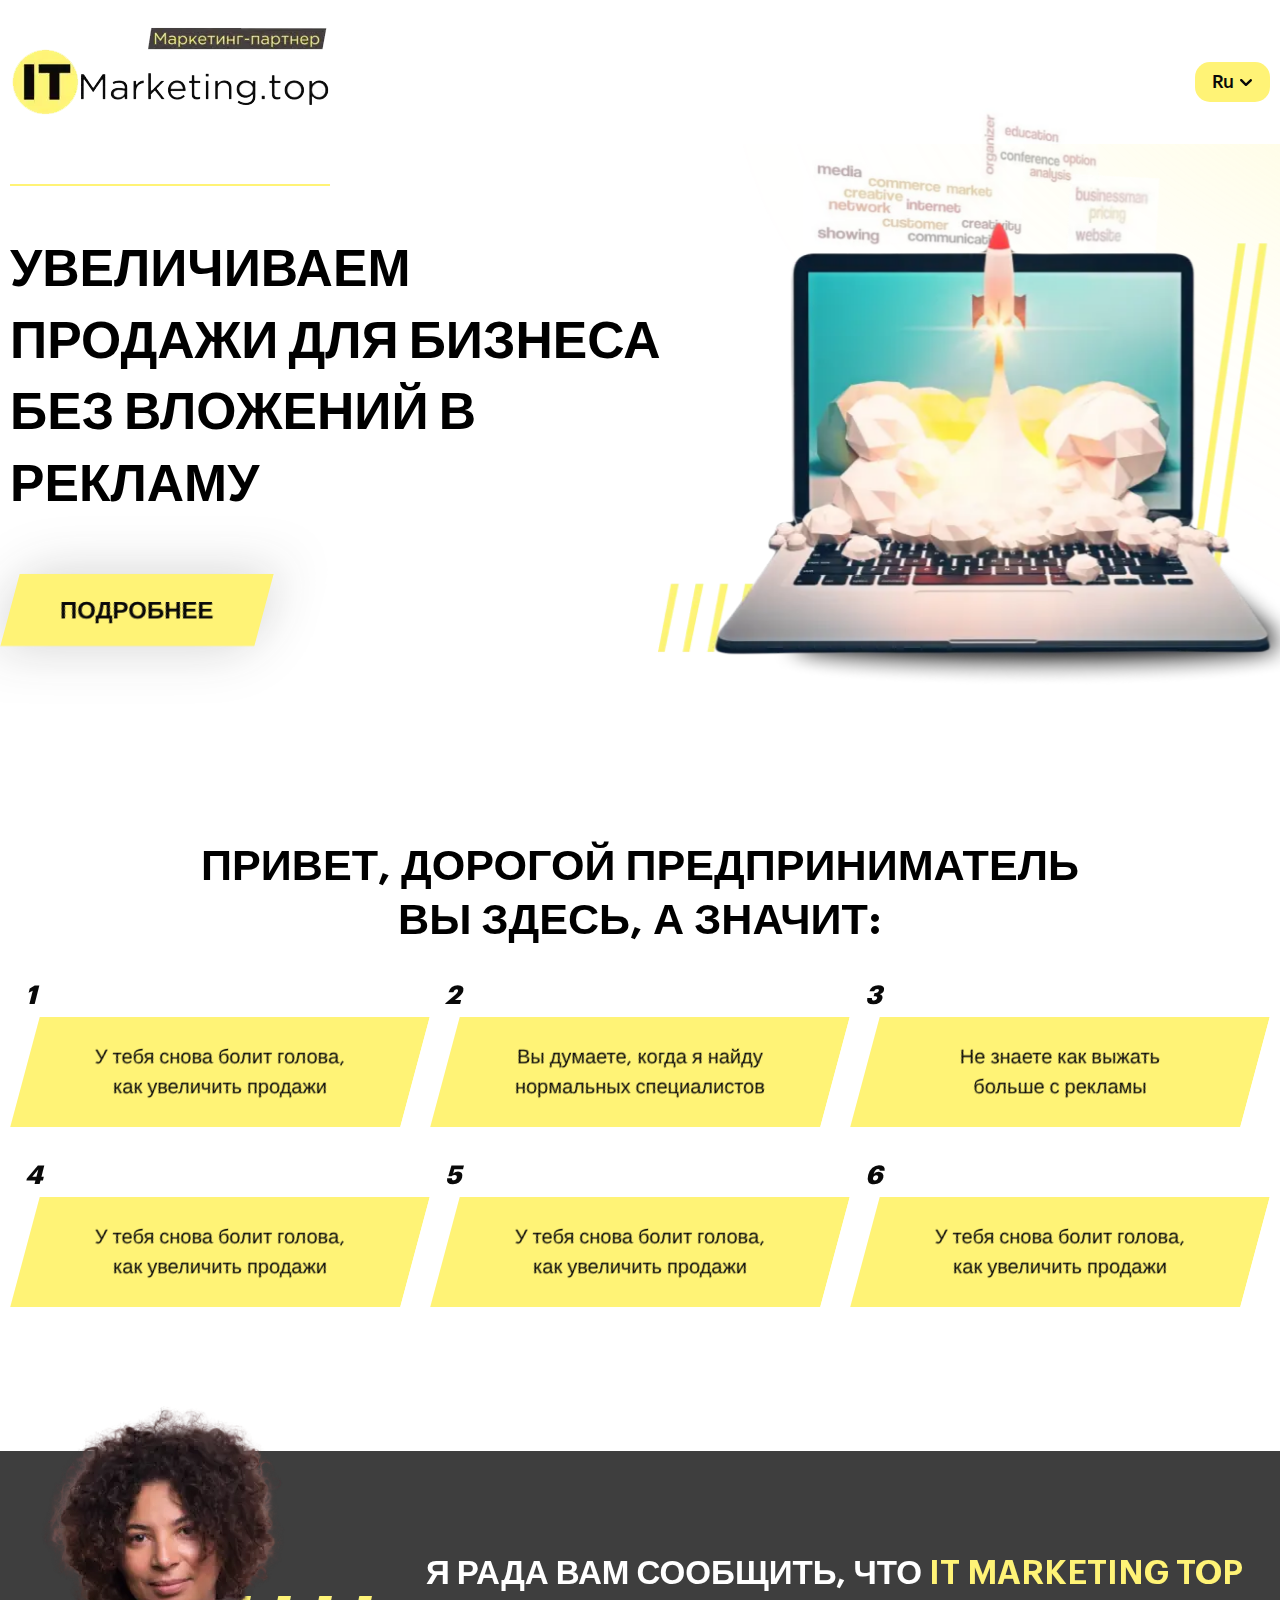
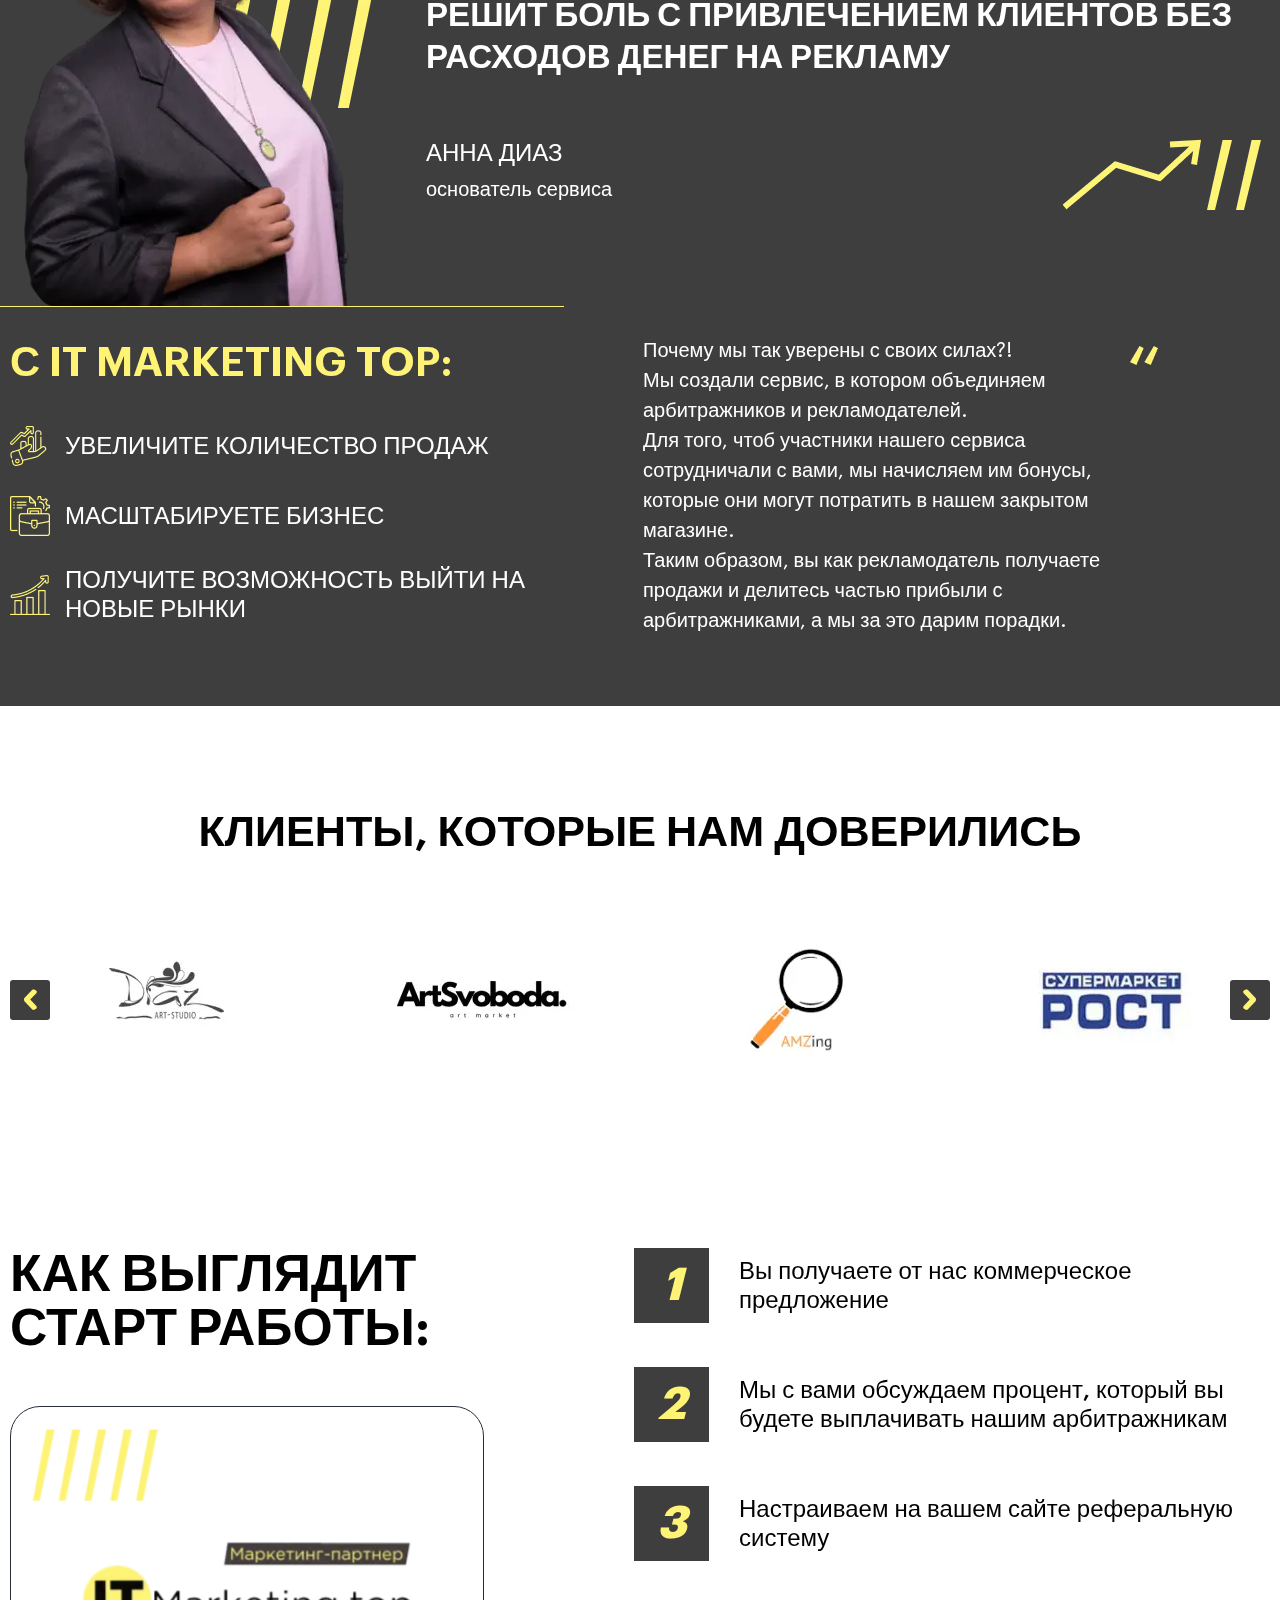
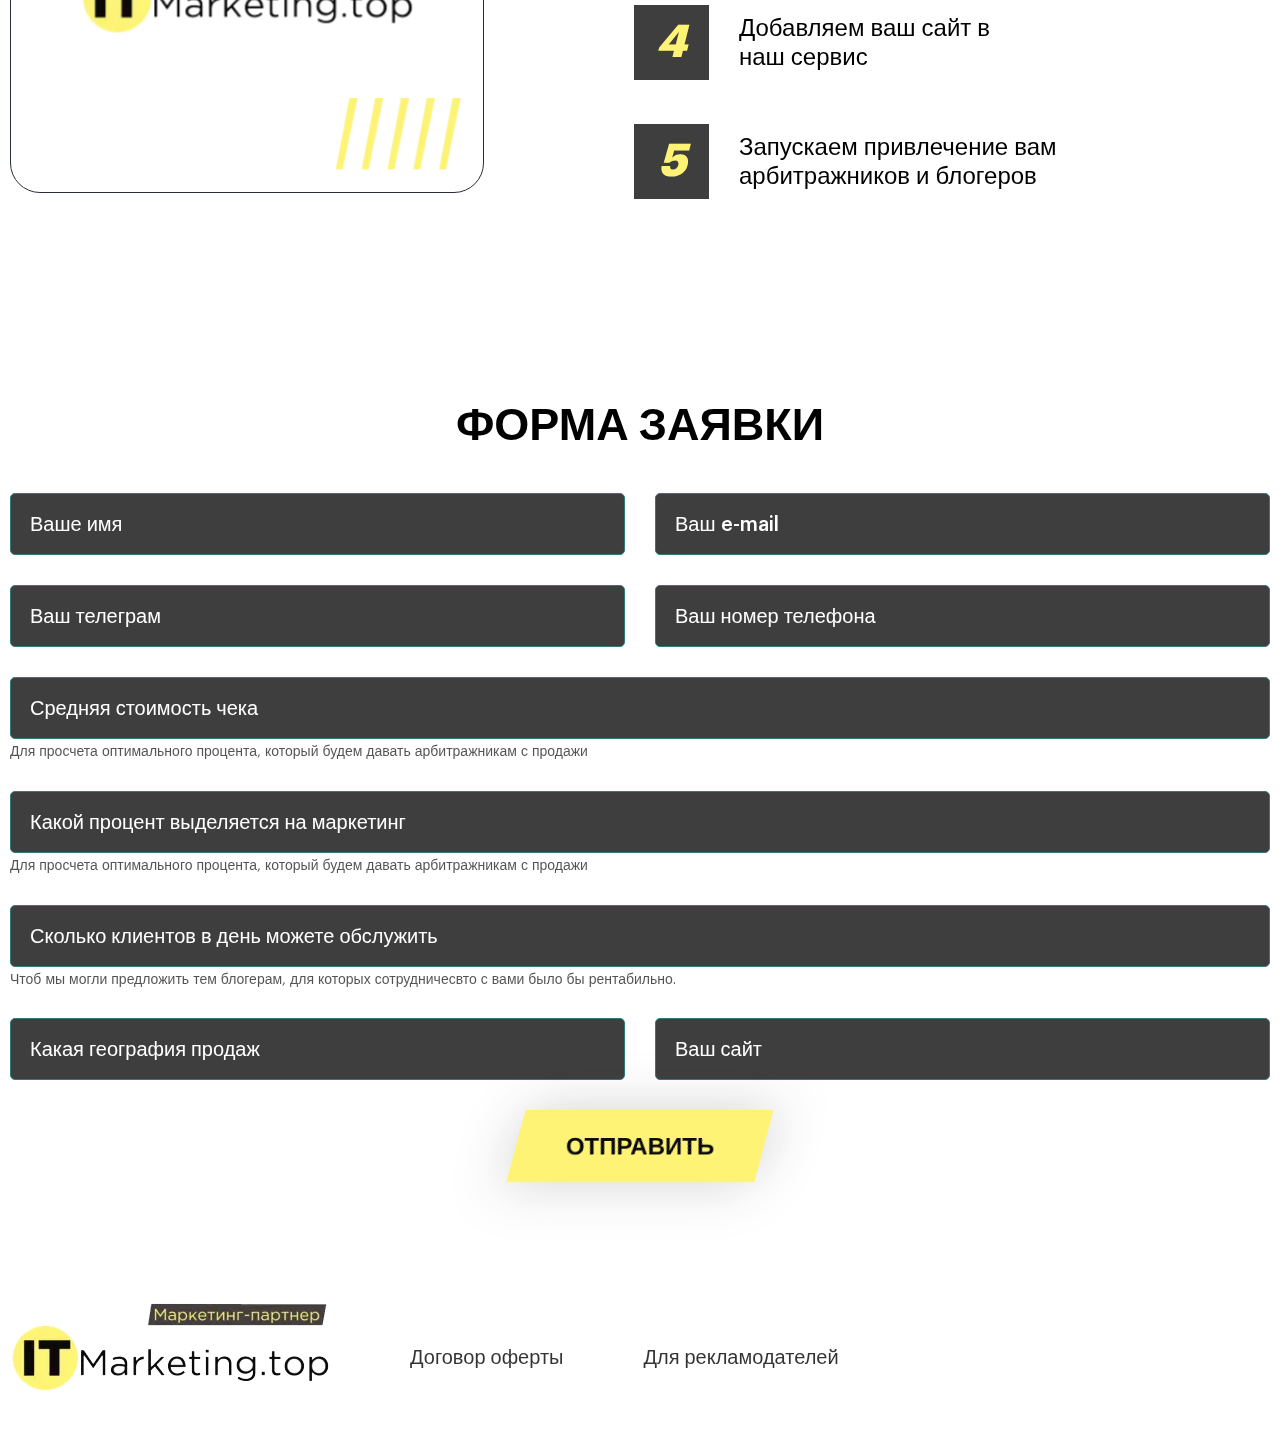
<file: index.html>
<!DOCTYPE html>
<html lang="ru">

<head>
    <meta charset="utf-8"><!--[if IE]><meta http-equiv="X-UA-Compatible" content="IE = edge"><![endif]-->
    <meta name="viewport" content="width=device-width, initial-scale=1.0">
    <meta name="description" content="">
    <link rel="shortcut icon" type="image/x-icon" href="favicon.ico">
    <link rel="preconnect" href="https://fonts.googleapis.com">
    <link rel="preconnect" href="https://fonts.gstatic.com" crossorigin>
    <link href="https://fonts.googleapis.com/css2?family=Roboto+Flex:opsz,wght@8..144,100;8..144,400;8..144,500;8..144,600&amp;display=swap" rel="stylesheet">
    <link rel="stylesheet" href="https://cdn.jsdelivr.net/npm/@fancyapps/ui@5.0/dist/fancybox/fancybox.css">
    <link rel="stylesheet" href="https://cdn.jsdelivr.net/npm/swiper@10/swiper-bundle.min.css">
    <link rel="stylesheet" href="https://unpkg.com/aos@next/dist/aos.css">
    <link rel="stylesheet" type="text/css" href="css/index.css"><!--[if lt IE 9]><script src="https://cdnjs.cloudflare.com/ajax/libs/html5shiv/3.7.3/html5shiv-printshiv.min.js"></script><![endif]-->
    <title>IT Marketing.top</title>
</head>

<body>
    <div class="wrapper">
        <header class="header _lp">
            <div class="bg"></div>
            <div class="header__container">
                <div class="header__content"><a class="header__logo" href="index.html">
                        <picture>
                            <source srcset="images/logo.webp" type="image/webp"><img src="images/logo.png" alt="" loading="lazy">
                        </picture>
                    </a>
                    <div class="header__lang lang" data-spoilers>
                        <div class="lang__content">
                            <div class="lang__link-current" data-spoiler><span>Ru</span><svg width="12" height="7" viewbox="0 0 12 7" fill="none">
                                    <path d="M5.97644 6.99998C5.81926 7.00087 5.66345 6.97146 5.51794 6.91344C5.37243 6.85542 5.24008 6.76993 5.12848 6.66188L0.351237 1.9984C0.239881 1.8897 0.151549 1.76065 0.0912838 1.61862C0.0310185 1.47659 2.34665e-09 1.32437 0 1.17064C-2.34665e-09 1.01691 0.0310185 0.864682 0.0912838 0.722654C0.151549 0.580625 0.239881 0.451576 0.351237 0.342872C0.462593 0.234168 0.594791 0.147939 0.740285 0.0891088C0.885778 0.0302787 1.04172 -2.29076e-09 1.1992 0C1.35668 2.29076e-09 1.51262 0.0302787 1.65811 0.0891088C1.8036 0.147939 1.9358 0.234168 2.04716 0.342872L5.97644 4.2019L9.91767 0.494435C10.0275 0.375178 10.1614 0.279334 10.311 0.212895C10.4605 0.146457 10.6225 0.110855 10.7868 0.108314C10.951 0.105773 11.1141 0.136348 11.2657 0.198129C11.4174 0.259909 11.5543 0.351566 11.668 0.467365C11.7816 0.583165 11.8696 0.720616 11.9264 0.871122C11.9832 1.02163 12.0076 1.18195 11.998 1.34207C11.9884 1.50219 11.945 1.65865 11.8707 1.80167C11.7963 1.9447 11.6925 2.0712 11.5658 2.17328L6.78857 6.67354C6.57016 6.8791 6.2798 6.99581 5.97644 6.99998Z" fill="#090909"></path>
                                </svg></div>
                            <ul class="lang__list">
                                <li class="lang__item"><a class="lang__link" href="">Ru</a></li>
                                <li class="lang__item"><a class="lang__link" href="">En</a></li>
                                <li class="lang__item"><a class="lang__link" href="">Fr</a></li>
                                <li class="lang__item"><a class="lang__link" href="">Ua</a></li>
                            </ul>
                        </div>
                    </div>
                </div>
            </div>
        </header>
        <main class="page">
            <section class="intro">
                <div class="intro__container">
                    <div class="intro__content">
                        <div class="intro__left">
                            <h2 class="intro__title">Увеличиваем продажи для бизнеса без вложений в рекламу</h2>
                            <div class="intro__btn btn"><svg class="border" viewbox="0 0 180 60" preserveAspectRatio="none">
                                    <polyline class="bg-line" points="179,1 179,59 1,59 1,1 179,1"></polyline>
                                    <polyline class="hl-line" points="179,1 179,59 1,59 1,1 179,1"></polyline>
                                </svg><a href="arbitrage.html">подробнее</a></div>
                        </div>
                        <div class="intro__right">
                            <div class="intro__img">
                                <picture>
                                    <source srcset="images/4.webp" type="image/webp"><img src="images/4.png" alt="" loading="lazy">
                                </picture>
                            </div>
                        </div>
                    </div>
                </div>
            </section>
            <section class="greeting">
                <div class="greeting__container">
                    <div class="greeting__content">
                        <h2 class="greeting__title">Привет, дорогой предприниматель<br> Вы здесь, а значит:</h2>
                        <ul class="greeting__body">
                            <li><span></span>
                                <div class="greeting__item">
                                    <p>У тебя снова болит голова,<br> как увеличить продажи</p>
                                </div>
                            </li>
                            <li><span></span>
                                <div class="greeting__item">
                                    <p>Вы думаете, когда я найду нормальных специалистов</p>
                                </div>
                            </li>
                            <li><span></span>
                                <div class="greeting__item">
                                    <p>Не знаете как выжать<br> больше с рекламы</p>
                                </div>
                            </li>
                            <li><span></span>
                                <div class="greeting__item">
                                    <p>У тебя снова болит голова,<br> как увеличить продажи</p>
                                </div>
                            </li>
                            <li><span></span>
                                <div class="greeting__item">
                                    <p>У тебя снова болит голова,<br> как увеличить продажи</p>
                                </div>
                            </li>
                            <li><span></span>
                                <div class="greeting__item">
                                    <p>У тебя снова болит голова,<br> как увеличить продажи</p>
                                </div>
                            </li>
                        </ul>
                    </div>
                </div>
            </section>
            <section class="happy">
                <div class="happy__container">
                    <div class="happy__content">
                        <div class="happy__header">
                            <div class="happy__header-left">
                                <div class="happy__header-img">
                                    <picture>
                                        <source srcset="images/img.webp" type="image/webp"><img src="images/img.png" alt="" loading="lazy">
                                    </picture>
                                    <div class="happy__header-img-bg">
                                        <picture>
                                            <source srcset="images/2-2.webp" type="image/webp"><img src="images/2-2.png" alt="" loading="lazy">
                                        </picture>
                                    </div>
                                </div>
                            </div>
                            <div class="happy__header-right">
                                <h2 class="happy__title">Я рада вам сообщить, что <span>IT Marketing Top</span> решит боль с привлечением клиентов без расходов денег на рекламу</h2>
                                <div class="happy__header-inner">
                                    <h4>Анна Диаз</h4><span>основатель сервиса</span>
                                    <picture>
                                        <source srcset="images/5.webp" type="image/webp"><img src="images/5.png" alt="" loading="lazy">
                                    </picture>
                                </div>
                            </div>
                        </div>
                        <div class="happy__body">
                            <div class="happy__left">
                                <h3>С IT Marketing Top:</h3>
                                <ul class="happy__list">
                                    <li class="happy__item">
                                        <div class="happy__item-icon">
                                            <picture>
                                                <source srcset="images/icon1.webp" type="image/webp"><img src="images/icon1.png" alt="" loading="lazy">
                                            </picture>
                                        </div>
                                        <div class="happy__item-text">
                                            <p>увеличите количество продаж</p>
                                        </div>
                                    </li>
                                    <li class="happy__item">
                                        <div class="happy__item-icon">
                                            <picture>
                                                <source srcset="images/icon2.webp" type="image/webp"><img src="images/icon2.png" alt="" loading="lazy">
                                            </picture>
                                        </div>
                                        <div class="happy__item-text">
                                            <p>Масштабируете бизнес</p>
                                        </div>
                                    </li>
                                    <li class="happy__item">
                                        <div class="happy__item-icon">
                                            <picture>
                                                <source srcset="images/icon3.webp" type="image/webp"><img src="images/icon3.png" alt="" loading="lazy">
                                            </picture>
                                        </div>
                                        <div class="happy__item-text">
                                            <p>получите возможность выйти на новые рынки</p>
                                        </div>
                                    </li>
                                </ul>
                            </div>
                            <div class="happy__right">
                                <div class="happy__right-icon">
                                    <picture>
                                        <source srcset="images/icon4.webp" type="image/webp"><img src="images/icon4.png" alt="" loading="lazy">
                                    </picture>
                                </div>
                                <p>Почему мы так уверены с своих силах?!<br> Мы создали сервис, в котором объединяем арбитражников и рекламодателей.<br> Для того, чтоб участники нашего сервиса<br> сотрудничали с вами, мы начисляем им бонусы, которые они могут потратить в нашем закрытом магазине.<br> Таким образом, вы как рекламодатель получаете продажи и делитесь частью прибыли с арбитражниками, а мы за это дарим порадки.</p>
                            </div>
                        </div>
                    </div>
                </div>
            </section>
            <section class="clients">
                <div class="clients__container">
                    <div class="clients__content">
                        <div class="clients__header">
                            <h2 class="clients__title">клиенты, которые нам доверились</h2>
                        </div>
                        <div class="clients__body">
                            <div class="clients__slider swiper">
                                <div class="swiper-wrapper">
                                    <div class="swiper-slide">
                                        <picture>
                                            <source srcset="images/slider/pic1.webp" type="image/webp"><img src="images/slider/pic1.png" alt="" loading="lazy">
                                        </picture>
                                    </div>
                                    <div class="swiper-slide">
                                        <picture>
                                            <source srcset="images/slider/pic2.webp" type="image/webp"><img src="images/slider/pic2.png" alt="" loading="lazy">
                                        </picture>
                                    </div>
                                    <div class="swiper-slide">
                                        <picture>
                                            <source srcset="images/slider/pic3.webp" type="image/webp"><img src="images/slider/pic3.png" alt="" loading="lazy">
                                        </picture>
                                    </div>
                                    <div class="swiper-slide">
                                        <picture>
                                            <source srcset="images/slider/pic4.webp" type="image/webp"><img src="images/slider/pic4.png" alt="" loading="lazy">
                                        </picture>
                                    </div>
                                    <div class="swiper-slide">
                                        <picture>
                                            <source srcset="images/slider/pic5.webp" type="image/webp"><img src="images/slider/pic5.png" alt="" loading="lazy">
                                        </picture>
                                    </div>
                                    <div class="swiper-slide">
                                        <picture>
                                            <source srcset="images/slider/pic6.webp" type="image/webp"><img src="images/slider/pic6.png" alt="" loading="lazy">
                                        </picture>
                                    </div>
                                    <div class="swiper-slide">
                                        <picture>
                                            <source srcset="images/slider/pic7.webp" type="image/webp"><img src="images/slider/pic7.png" alt="" loading="lazy">
                                        </picture>
                                    </div>
                                    <div class="swiper-slide">
                                        <picture>
                                            <source srcset="images/slider/pic8.webp" type="image/webp"><img src="images/slider/pic8.png" alt="" loading="lazy">
                                        </picture>
                                    </div>
                                    <div class="swiper-slide">
                                        <picture>
                                            <source srcset="images/slider/pic9.webp" type="image/webp"><img src="images/slider/pic9.png" alt="" loading="lazy">
                                        </picture>
                                    </div>
                                    <div class="swiper-slide">
                                        <picture>
                                            <source srcset="images/slider/pic10.webp" type="image/webp"><img src="images/slider/pic10.png" alt="" loading="lazy">
                                        </picture>
                                    </div>
                                    <div class="swiper-slide">
                                        <picture>
                                            <source srcset="images/slider/pic11.webp" type="image/webp"><img src="images/slider/pic11.png" alt="" loading="lazy">
                                        </picture>
                                    </div>
                                    <div class="swiper-slide">
                                        <picture>
                                            <source srcset="images/slider/pic12.webp" type="image/webp"><img src="images/slider/pic12.png" alt="" loading="lazy">
                                        </picture>
                                    </div>
                                    <div class="swiper-slide">
                                        <picture>
                                            <source srcset="images/slider/pic13.webp" type="image/webp"><img src="images/slider/pic13.png" alt="" loading="lazy">
                                        </picture>
                                    </div>
                                    <div class="swiper-slide">
                                        <picture>
                                            <source srcset="images/slider/pic14.webp" type="image/webp"><img src="images/slider/pic14.png" alt="" loading="lazy">
                                        </picture>
                                    </div>
                                    <div class="swiper-slide">
                                        <picture>
                                            <source srcset="images/slider/pic15.webp" type="image/webp"><img src="images/slider/pic15.png" alt="" loading="lazy">
                                        </picture>
                                    </div>
                                </div>
                            </div>
                            <div class="button-prev"><svg width="22" height="22" viewbox="0 0 22 22" fill="none">
                                    <g clip-path="url(#clip0_490_880)">
                                        <path d="M15.1859 21.25C15.8379 21.25 16.4904 21.0094 17.0002 20.5255C18.0539 19.5235 18.0959 17.8566 17.0944 16.8024L11.2033 10.6065L17.0884 4.45364C18.0936 3.40314 18.0567 1.73621 17.0057 0.730501C15.9543 -0.275203 14.2878 -0.237801 13.2826 0.813155L5.6613 8.77983C4.68977 9.79569 4.68792 11.3957 5.6553 12.4148L13.2761 20.4313C13.7947 20.9748 14.4887 21.25 15.1859 21.25Z" fill="#FFF376"></path>
                                    </g>
                                    <defs>
                                        <clippath id="clip0_490_880">
                                            <path d="M22 10C22 4.47715 17.5228 0 12 0H0.75V21.25H12C17.5228 21.25 22 16.7728 22 11.25V10Z" fill="white"></path>
                                        </clippath>
                                    </defs>
                                </svg></div>
                            <div class="button-next"><svg width="22" height="22" viewbox="0 0 22 22" fill="none">
                                    <g clip-path="url(#clip0_490_873)">
                                        <path d="M6.81406 21.25C6.16206 21.25 5.5096 21.0094 4.99983 20.5255C3.9461 19.5235 3.90408 17.8566 4.90563 16.8024L10.7967 10.6065L4.91163 4.45364C3.90639 3.40314 3.94333 1.73621 4.99428 0.730501C6.0457 -0.275203 7.71218 -0.237801 8.71742 0.813155L16.3387 8.77983C17.3102 9.79569 17.3121 11.3957 16.3447 12.4148L8.72389 20.4313C8.20533 20.9748 7.51132 21.25 6.81406 21.25Z" fill="#FFF376"></path>
                                    </g>
                                    <defs>
                                        <clippath id="clip0_490_873">
                                            <path d="M0 10C0 4.47715 4.47715 0 10 0H21.25V21.25H10C4.47715 21.25 0 16.7728 0 11.25V10Z" fill="white"></path>
                                        </clippath>
                                    </defs>
                                </svg></div>
                        </div>
                    </div>
                </div>
            </section>
            <section class="started">
                <div class="started__container">
                    <div class="started__content">
                        <div class="started__left">
                            <h2 class="started__title">как выглядит старт работы:</h2>
                            <div class="started__images">
                                <div class="started__images-top">
                                    <picture>
                                        <source srcset="images/2.webp" type="image/webp"><img src="images/2.png" alt="" loading="lazy">
                                    </picture>
                                </div>
                                <div class="started__images-img">
                                    <picture>
                                        <source srcset="images/logo.webp" type="image/webp"><img src="images/logo.png" alt="" loading="lazy">
                                    </picture>
                                </div>
                                <div class="started__images-bottom">
                                    <picture>
                                        <source srcset="images/2.webp" type="image/webp"><img src="images/2.png" alt="" loading="lazy">
                                    </picture>
                                </div>
                            </div>
                        </div>
                        <div class="started__right">
                            <ul class="started__list">
                                <li class="started__item"><span></span>
                                    <p>Вы получаете от нас коммерческое предложение</p>
                                </li>
                                <li class="started__item"><span></span>
                                    <p>Мы с вами обсуждаем процент, который вы будете выплачивать нашим арбитражникам</p>
                                </li>
                                <li class="started__item"><span></span>
                                    <p>Настраиваем на вашем сайте реферальную систему</p>
                                </li>
                                <li class="started__item"><span></span>
                                    <p>Добавляем ваш сайт в<br> наш сервис</p>
                                </li>
                                <li class="started__item"><span></span>
                                    <p>Запускаем привлечение вам<br> арбитражников и блогеров</p>
                                </li>
                            </ul>
                        </div>
                    </div>
                </div>
            </section>
            <section class="request">
                <div class="request__container">
                    <div class="request__content">
                        <h2 class="request__title">фОРМА ЗАЯВКИ</h2>
                        <div class="request__body">
                            <form class="form" name="" action="#" method="POST" autocomplete="off">
                                <div class="form__header">
                                    <div class="form__item"><input class="form__input" id="name" type="text" name="name" autocomplete="off" required><label class="form__label" for="name"><span>Ваше имя</span></label></div>
                                    <div class="form__item"><input class="form__input" id="email" type="email" name="email" autocomplete="off" required><label class="form__label" for="email">Ваш e-mail</label></div>
                                    <div class="form__item"><input class="form__input" id="telegram" type="text" name="telegram" autocomplete="off" required><label class="form__label" for="telegram">Ваш телеграм</label></div>
                                    <div class="form__item"><input class="form__input" id="tel" type="tel" name="tel" autocomplete="off" required><label class="form__label" for="tel">Ваш номер телефона</label></div>
                                </div>
                                <div class="form__body">
                                    <div class="form__item"><input class="form__input" id="ticket" type="text" name="ticket" autocomplete="off" required><label class="form__label" for="ticket">Средняя стоимость чека</label>
                                        <p class="form__item-note">Для просчета оптимального процента, который будем давать арбитражникам с продажи</p>
                                    </div>
                                    <div class="form__item"><input class="form__input" id="percentage" type="text" name="percentage" autocomplete="off" required><label class="form__label" for="percentage">Какой процент выделяется на маркетинг</label>
                                        <p class="form__item-note">Для просчета оптимального процента, который будем давать арбитражникам с продажи</p>
                                    </div>
                                    <div class="form__item"><input class="form__input" id="clients" type="text" name="clients" autocomplete="off" required><label class="form__label" for="clients">Сколько клиентов в день можете обслужить</label>
                                        <p class="form__item-note">Чтоб мы могли предложить тем блогерам, для которых сотрудничесвто с вами было бы рентабильно.</p>
                                    </div>
                                </div>
                                <div class="form__footer">
                                    <div class="form__item"><input class="form__input" id="geography" type="text" name="geography" autocomplete="off" required><label class="form__label" for="geography">Какая география продаж</label></div>
                                    <div class="form__item"><input class="form__input" id="site" type="text" name="site" autocomplete="off" required><label class="form__label" for="site">Ваш сайт</label></div>
                                </div><button class="form__btn" type="submit"><svg class="border" viewbox="0 0 180 60" preserveAspectRatio="none">
                                        <polyline class="bg-line" points="179,1 179,59 1,59 1,1 179,1"></polyline>
                                        <polyline class="hl-line" points="179,1 179,59 1,59 1,1 179,1"></polyline>
                                    </svg><span>отправить</span></button>
                            </form>
                        </div>
                    </div>
                </div>
            </section>
        </main>
        <footer class="footer">
            <div class="footer__container">
                <div class="footer__content">
                    <picture>
                        <source srcset="images/logo.webp" type="image/webp"><img src="images/logo.png" alt="" loading="lazy">
                    </picture><a class="contract" href="">Договор оферты</a><a class="advertisers" href="">Для рекламодателей</a>
                </div>
            </div>
        </footer>
    </div>
    <script src="https://ajax.googleapis.com/ajax/libs/jquery/3.5.1/jquery.min.js"></script>
    <script src="https://cdn.jsdelivr.net/npm/swiper@10/swiper-bundle.min.js"></script>
    <script src="js/libs/libs.min.js"></script>
    <script src="js/module.js"></script>
    <script src="js/index.js"></script>
</body>

</html>
</file>
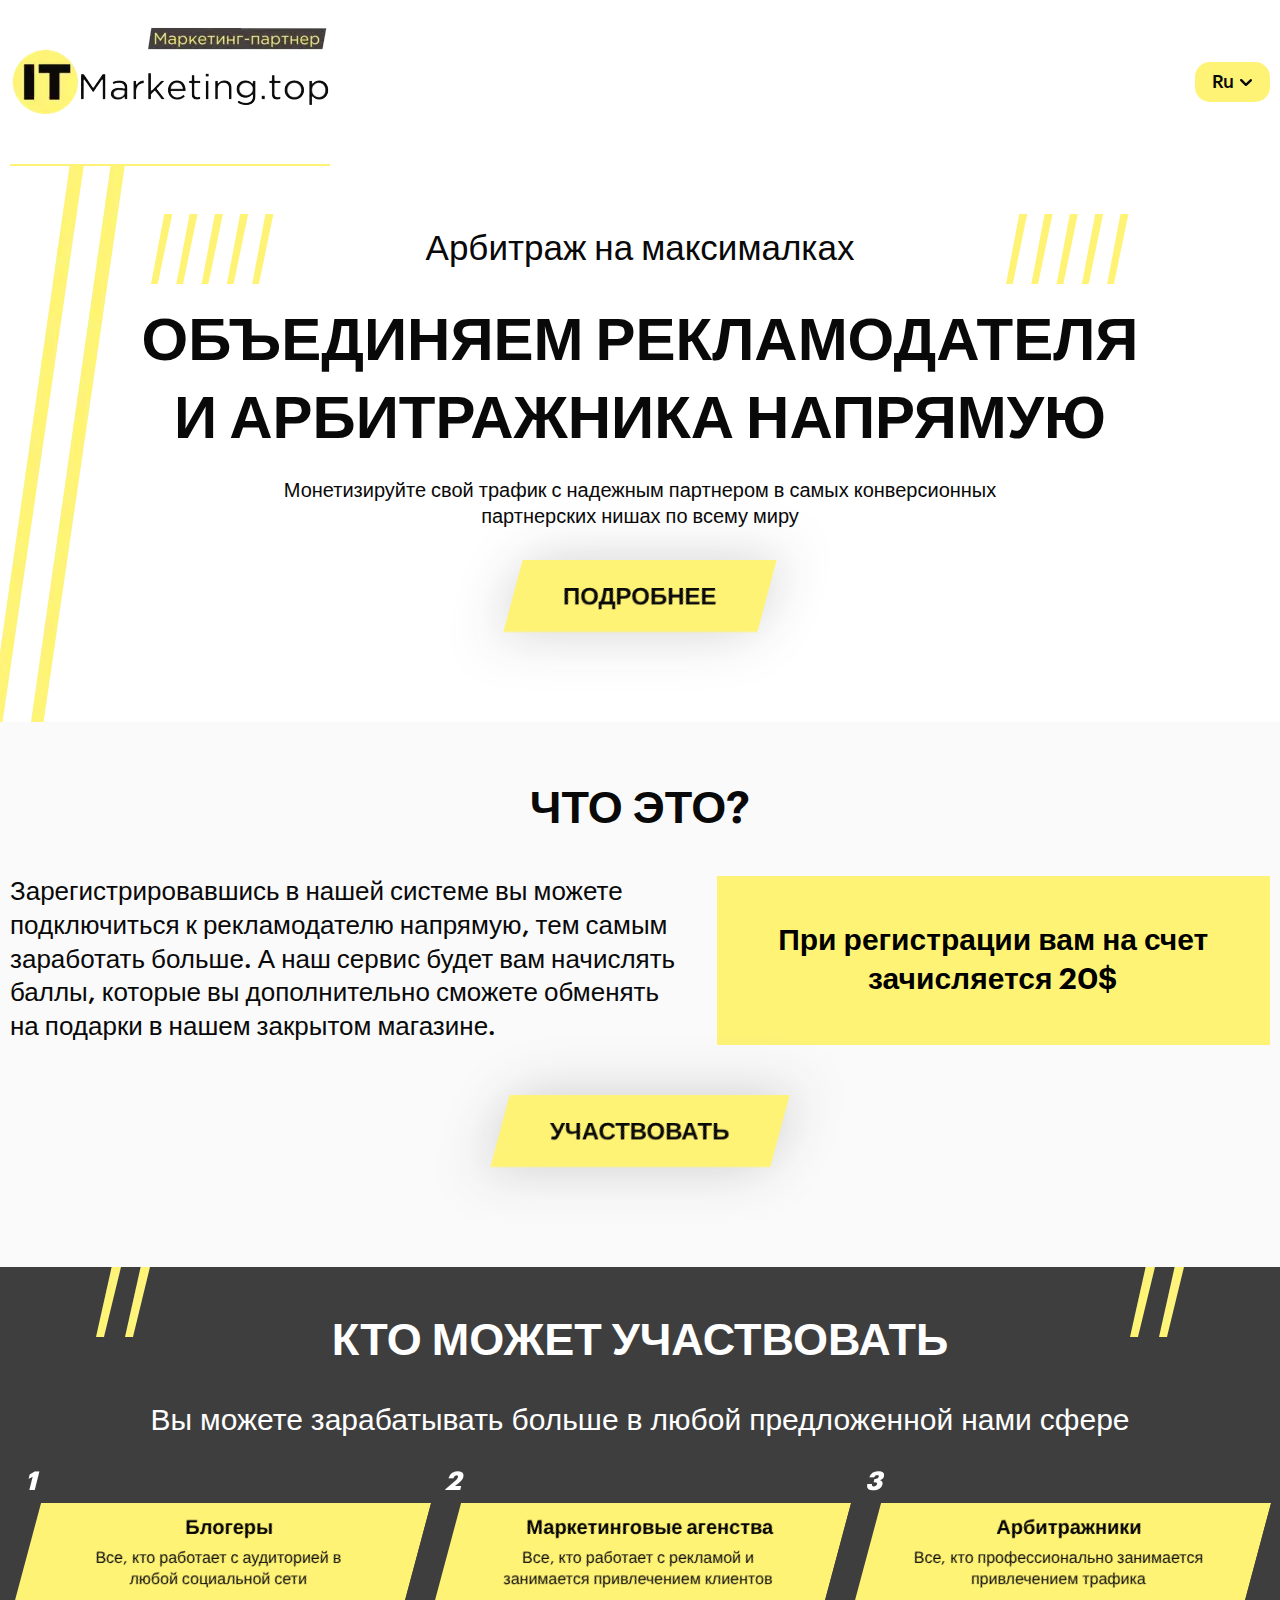
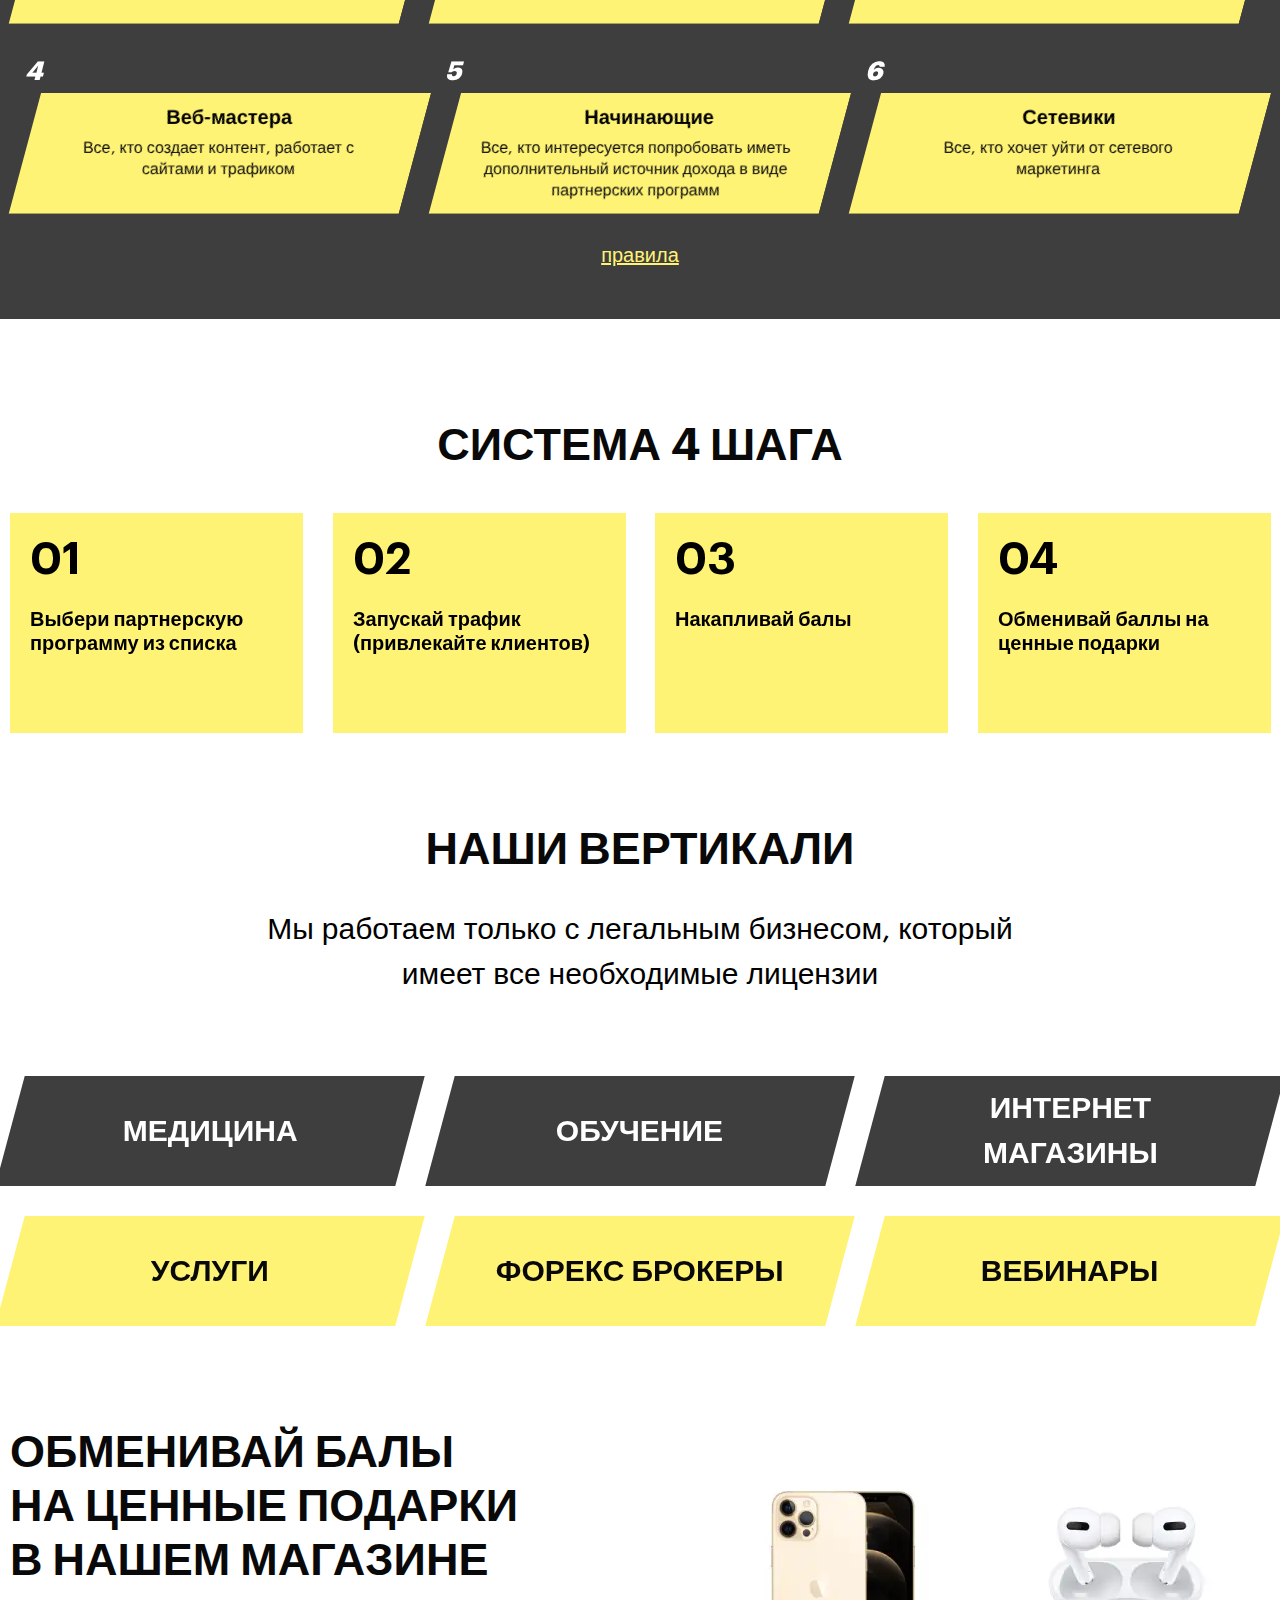
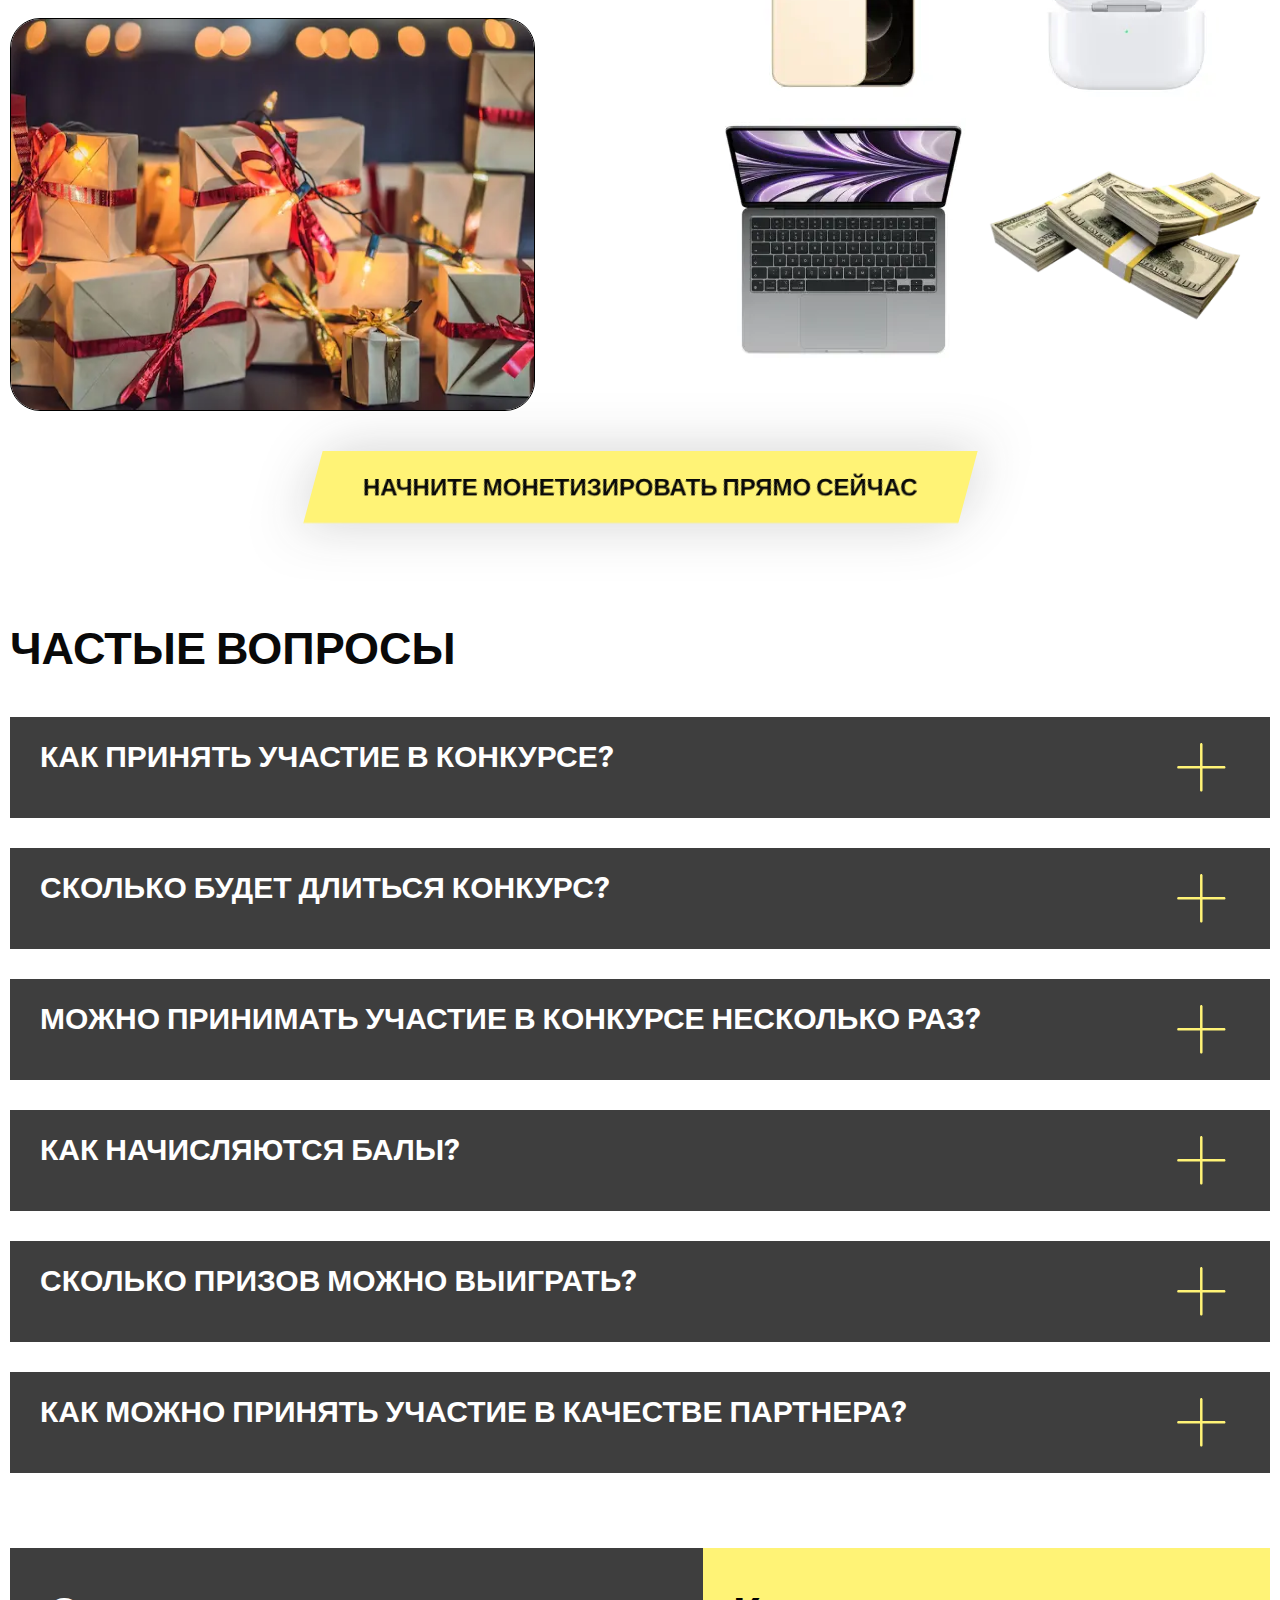
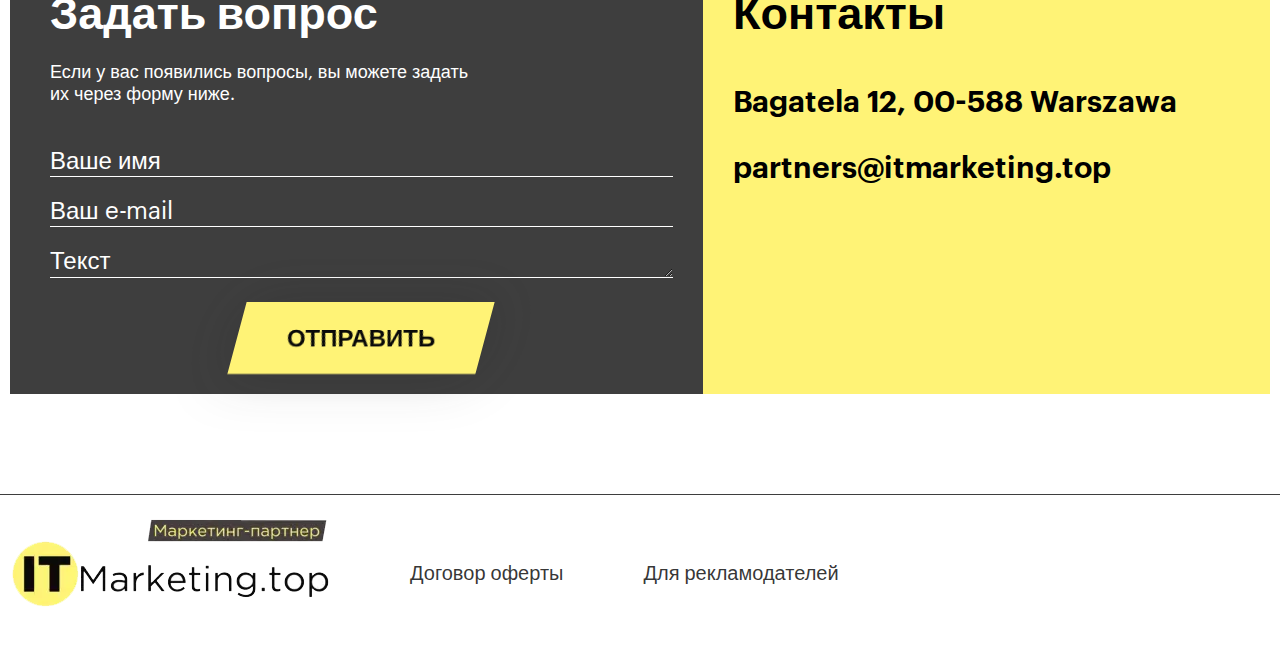
<file: arbitrage.html>
<!DOCTYPE html>
<html lang="ru">

<head>
    <meta charset="utf-8"><!--[if IE]><meta http-equiv="X-UA-Compatible" content="IE = edge"><![endif]-->
    <meta name="viewport" content="width=device-width, initial-scale=1.0">
    <meta name="description" content="">
    <link rel="shortcut icon" type="image/x-icon" href="favicon.ico">
    <link rel="preconnect" href="https://fonts.googleapis.com">
    <link rel="preconnect" href="https://fonts.gstatic.com" crossorigin>
    <link href="https://fonts.googleapis.com/css2?family=Roboto+Flex:opsz,wght@8..144,100;8..144,400;8..144,500;8..144,600&amp;display=swap" rel="stylesheet">
    <link rel="stylesheet" href="https://cdn.jsdelivr.net/npm/@fancyapps/ui@5.0/dist/fancybox/fancybox.css">
    <link rel="stylesheet" href="https://cdn.jsdelivr.net/npm/swiper@10/swiper-bundle.min.css">
    <link rel="stylesheet" href="https://unpkg.com/aos@next/dist/aos.css">
    <link rel="stylesheet" type="text/css" href="css/index.css"><!--[if lt IE 9]><script src="https://cdnjs.cloudflare.com/ajax/libs/html5shiv/3.7.3/html5shiv-printshiv.min.js"></script><![endif]-->
    <title>IT Marketing.top</title>
</head>

<body>
    <div class="wrapper arbitrage">
        <header class="header _lp">
            <div class="bg"></div>
            <div class="header__container">
                <div class="header__content"><a class="header__logo" href="index.html">
                        <picture>
                            <source srcset="images/logo.webp" type="image/webp"><img src="images/logo.png" alt="" loading="lazy">
                        </picture>
                    </a>
                    <div class="header__lang lang" data-spoilers>
                        <div class="lang__content">
                            <div class="lang__link-current" data-spoiler><span>Ru</span><svg width="12" height="7" viewbox="0 0 12 7" fill="none">
                                    <path d="M5.97644 6.99998C5.81926 7.00087 5.66345 6.97146 5.51794 6.91344C5.37243 6.85542 5.24008 6.76993 5.12848 6.66188L0.351237 1.9984C0.239881 1.8897 0.151549 1.76065 0.0912838 1.61862C0.0310185 1.47659 2.34665e-09 1.32437 0 1.17064C-2.34665e-09 1.01691 0.0310185 0.864682 0.0912838 0.722654C0.151549 0.580625 0.239881 0.451576 0.351237 0.342872C0.462593 0.234168 0.594791 0.147939 0.740285 0.0891088C0.885778 0.0302787 1.04172 -2.29076e-09 1.1992 0C1.35668 2.29076e-09 1.51262 0.0302787 1.65811 0.0891088C1.8036 0.147939 1.9358 0.234168 2.04716 0.342872L5.97644 4.2019L9.91767 0.494435C10.0275 0.375178 10.1614 0.279334 10.311 0.212895C10.4605 0.146457 10.6225 0.110855 10.7868 0.108314C10.951 0.105773 11.1141 0.136348 11.2657 0.198129C11.4174 0.259909 11.5543 0.351566 11.668 0.467365C11.7816 0.583165 11.8696 0.720616 11.9264 0.871122C11.9832 1.02163 12.0076 1.18195 11.998 1.34207C11.9884 1.50219 11.945 1.65865 11.8707 1.80167C11.7963 1.9447 11.6925 2.0712 11.5658 2.17328L6.78857 6.67354C6.57016 6.8791 6.2798 6.99581 5.97644 6.99998Z" fill="#090909"></path>
                                </svg></div>
                            <ul class="lang__list">
                                <li class="lang__item"><a class="lang__link" href="">Ru</a></li>
                                <li class="lang__item"><a class="lang__link" href="">En</a></li>
                                <li class="lang__item"><a class="lang__link" href="">Fr</a></li>
                                <li class="lang__item"><a class="lang__link" href="">Ua</a></li>
                            </ul>
                        </div>
                    </div>
                </div>
            </div>
        </header>
        <main class="page">
            <section class="combine">
                <picture>
                    <source srcset="images/bg.webp" type="image/webp"><img class="combine__bg" src="images/bg.png" alt="" loading="lazy">
                </picture>
                <div class="combine__container">
                    <div class="combine__content">
                        <div class="combine__header">
                            <div class="combine__header-img">
                                <picture>
                                    <source srcset="images/2-3.svg" type="image/webp"><img src="images/2-3.svg" alt="" loading="lazy">
                                </picture>
                            </div>
                            <h3>Арбитраж на максималках</h3>
                            <div class="combine__header-img">
                                <picture>
                                    <source srcset="images/2-3.svg" type="image/webp"><img src="images/2-3.svg" alt="" loading="lazy">
                                </picture>
                            </div>
                        </div>
                        <h2 class="combine__title">ОБЪЕДИНЯЕМ РЕКЛАМОДАТЕЛЯ<br> И АРБИТРАЖНИКА НАПРЯМУЮ</h2>
                        <p class="combine__text">Монетизируйте свой трафик с надежным партнером в самых конверсионных<br> партнерских нишах по всему миру</p>
                        <div class="intro__btn btn"><svg class="border" viewbox="0 0 180 60" preserveAspectRatio="none">
                                <polyline class="bg-line" points="179,1 179,59 1,59 1,1 179,1"></polyline>
                                <polyline class="hl-line" points="179,1 179,59 1,59 1,1 179,1"></polyline>
                            </svg><a href="">подробнее</a></div>
                    </div>
                </div>
            </section>
            <section class="what">
                <div class="what__container">
                    <div class="what__content">
                        <div class="what__header">
                            <h2 class="what__title">что это?</h2>
                        </div>
                        <div class="what__body">
                            <div class="what__left">
                                <p class="what__text">Зарегистрировавшись в нашей системе вы можете подключиться к рекламодателю напрямую, тем самым заработать больше. А наш сервис будет вам начислять баллы, которые вы дополнительно сможете обменять на подарки в нашем закрытом магазине.</p>
                            </div>
                            <div class="what__right">
                                <div class="what__bonus">При регистрации вам на счет зачисляется 20$</div>
                            </div>
                        </div>
                        <div class="intro__btn btn"><svg class="border" viewbox="0 0 180 60" preserveAspectRatio="none">
                                <polyline class="bg-line" points="179,1 179,59 1,59 1,1 179,1"></polyline>
                                <polyline class="hl-line" points="179,1 179,59 1,59 1,1 179,1"></polyline>
                            </svg><a href="">участвовать</a></div>
                    </div>
                </div>
            </section>
            <section class="who">
                <div class="who__container">
                    <div class="who__content">
                        <div class="who__header">
                            <div class="who__header-img">
                                <picture>
                                    <source srcset="images/2-4.webp" type="image/webp"><img src="images/2-4.png" alt="" loading="lazy">
                                </picture>
                            </div>
                            <div class="who__header-inner">
                                <h2 class="who__title">кто может участвовать</h2>
                                <p class="who__subtitle">Вы можете зарабатывать больше в любой предложенной нами сфере</p>
                            </div>
                            <div class="who__header-img">
                                <picture>
                                    <source srcset="images/2-4.webp" type="image/webp"><img src="images/2-4.png" alt="" loading="lazy">
                                </picture>
                            </div>
                        </div>
                        <div class="who__body greeting__body">
                            <li><span></span>
                                <div class="who__item greeting__item">
                                    <h3 class="who__item-title">Блогеры</h3>
                                    <p class="who__item-text">Все, кто работает с аудиторией в<br> любой социальной сети</p>
                                </div>
                            </li>
                            <li><span></span>
                                <div class="who__item greeting__item">
                                    <h3 class="who__item-title">Маркетинговые агенства</h3>
                                    <p class="who__item-text">Все, кто работает с рекламой и<br> занимается привлечением клиентов</p>
                                </div>
                            </li>
                            <li><span></span>
                                <div class="who__item greeting__item">
                                    <h3 class="who__item-title">Арбитражники</h3>
                                    <p class="who__item-text">Все, кто профессионально занимается привлечением трафика</p>
                                </div>
                            </li>
                            <li><span></span>
                                <div class="who__item greeting__item">
                                    <h3 class="who__item-title">Веб-мастера</h3>
                                    <p class="who__item-text">Все, кто создает контент, работает с сайтами и трафиком</p>
                                </div>
                            </li>
                            <li><span></span>
                                <div class="who__item greeting__item">
                                    <h3 class="who__item-title">Начинающие</h3>
                                    <p class="who__item-text">Все, кто интересуется попробовать иметь дополнительный источник дохода в виде партнерских программ</p>
                                </div>
                            </li>
                            <li><span></span>
                                <div class="who__item greeting__item">
                                    <h3 class="who__item-title">Сетевики</h3>
                                    <p class="who__item-text">Все, кто хочет уйти от сетевого<br> маркетинга</p>
                                </div>
                            </li>
                        </div><a class="who__rules" href="">правила</a>
                    </div>
                </div>
            </section>
            <section class="step">
                <div class="step__container">
                    <div class="step__content">
                        <div class="step__header">
                            <h2 class="step__title">система 4 шага</h2>
                        </div>
                        <ul class="step__body">
                            <li class="step__item"><span></span>
                                <div class="step__text">
                                    <p>Выбери партнерскую программу из списка</p>
                                </div>
                            </li>
                            <li class="step__item"><span></span>
                                <div class="step__text">
                                    <p>Запускай трафик (привлекайте клиентов)</p>
                                </div>
                            </li>
                            <li class="step__item"><span></span>
                                <div class="step__text">
                                    <p>Накапливай балы</p>
                                </div>
                            </li>
                            <li class="step__item"><span></span>
                                <div class="step__text">
                                    <p>Обменивай баллы на ценные подарки</p>
                                </div>
                            </li>
                        </ul>
                    </div>
                </div>
            </section>
            <section class="verticals">
                <div class="verticals__container">
                    <div class="verticals__content">
                        <div class="verticals__header">
                            <h2 class="verticals__title">наши вертикали</h2>
                            <p class="verticals__subtitle">Мы работаем только с легальным бизнесом, который<br> имеет все необходимые лицензии</p>
                        </div>
                        <div class="verticals__body">
                            <div class="verticals__block-one">
                                <ul class="verticals__list">
                                    <li>
                                        <div class="verticals__item"><span>МЕДИЦИНА</span></div>
                                    </li>
                                    <li>
                                        <div class="verticals__item"><span>ОБУЧЕНИЕ</span></div>
                                    </li>
                                    <li>
                                        <div class="verticals__item"><span>ИНТЕРНЕТ<br> МАГАЗИНЫ</span></div>
                                    </li>
                                </ul>
                            </div>
                            <div class="verticals__block-two">
                                <ul class="verticals__list">
                                    <li>
                                        <div class="verticals__item"><span>УСЛУГИ</span></div>
                                    </li>
                                    <li>
                                        <div class="verticals__item"><span>ФОРЕКС БРОКЕРЫ</span></div>
                                    </li>
                                    <li>
                                        <div class="verticals__item"><span>ВЕБИНАРЫ</span></div>
                                    </li>
                                </ul>
                            </div>
                        </div>
                    </div>
                </div>
            </section>
            <section class="points">
                <div class="points__container">
                    <div class="points__content">
                        <div class="points__body">
                            <div class="points__left">
                                <h2 class="points__title">обменивай балы<br> на ценные подарки<br> в нашем магазине</h2>
                                <div class="points__left-img">
                                    <picture>
                                        <source srcset="images/1.webp" type="image/webp"><img src="images/1.png" alt="" loading="lazy">
                                    </picture>
                                </div>
                            </div>
                            <div class="points__right">
                                <ul class="points__list">
                                    <li class="points__item">
                                        <picture>
                                            <source srcset="images/img1.webp" type="image/webp"><img src="images/img1.png" alt="" loading="lazy">
                                        </picture>
                                    </li>
                                    <li class="points__item">
                                        <picture>
                                            <source srcset="images/img2.webp" type="image/webp"><img src="images/img2.png" alt="" loading="lazy">
                                        </picture>
                                    </li>
                                    <li class="points__item">
                                        <picture>
                                            <source srcset="images/img3.webp" type="image/webp"><img src="images/img3.png" alt="" loading="lazy">
                                        </picture>
                                    </li>
                                    <li class="points__item">
                                        <picture>
                                            <source srcset="images/img4.webp" type="image/webp"><img src="images/img4.png" alt="" loading="lazy">
                                        </picture>
                                    </li>
                                </ul>
                            </div>
                        </div>
                        <div class="intro__btn btn"><svg class="border" viewbox="0 0 180 60" preserveAspectRatio="none">
                                <polyline class="bg-line" points="179,1 179,59 1,59 1,1 179,1"></polyline>
                                <polyline class="hl-line" points="179,1 179,59 1,59 1,1 179,1"></polyline>
                            </svg><a href="">Начните<br> монетизировать<br> прямо сейчас</a></div>
                    </div>
                </div>
            </section>
            <section class="faq">
                <div class="faq__container">
                    <div class="faq__content">
                        <h2 class="faq__title">частые вопросы</h2>
                        <ul class="faq__body" data-spoilers>
                            <li class="faq__item item">
                                <div class="item__header" data-spoiler>
                                    <h3 class="item__title">как принять участие в конкурсе?</h3><svg class="item__icon" width="57" height="57" viewbox="0 0 57 57" fill="none">
                                        <g clip-path="url(#clip0_37_555)">
                                            <path d="M28.2868 52.5121C28.4511 52.5122 28.6137 52.4799 28.7655 52.4171C28.9173 52.3543 29.0552 52.2621 29.1714 52.146C29.2875 52.0298 29.3796 51.8919 29.4425 51.7401C29.5053 51.5884 29.5376 51.4257 29.5375 51.2614L29.5375 29.5356L51.2677 29.5311C51.5995 29.5311 51.9176 29.3994 52.1521 29.1648C52.3867 28.9303 52.5184 28.6122 52.5184 28.2804C52.5184 27.9487 52.3867 27.6306 52.1521 27.3961C51.9176 27.1615 51.5995 27.0298 51.2677 27.0298L29.5375 27.0342L29.5331 5.30389C29.5331 4.97219 29.4013 4.65407 29.1667 4.41952C28.9322 4.18497 28.6141 4.0532 28.2824 4.0532C27.9507 4.0532 27.6325 4.18497 27.398 4.41952C27.1634 4.65407 27.0317 4.97219 27.0317 5.30389L27.0361 27.0342L5.30581 27.0386C4.99192 27.0629 4.69875 27.2047 4.48489 27.4358C4.27103 27.6668 4.15223 27.97 4.15223 28.2849C4.15223 28.5997 4.27103 28.9029 4.48489 29.134C4.69875 29.365 4.99192 29.5069 5.30581 29.5311L27.0361 29.5356L27.0405 51.2658C27.0415 51.5961 27.1731 51.9125 27.4066 52.146C27.6401 52.3795 27.9566 52.5111 28.2868 52.5121Z" fill="#FFF376"></path>
                                        </g>
                                        <defs>
                                            <clippath id="clip0_37_555">
                                                <rect width="40" height="40" fill="white" transform="translate(0 28.2843) rotate(-45)"></rect>
                                            </clippath>
                                        </defs>
                                    </svg>
                                </div>
                                <div class="item__body">
                                    <p class="item__text">Регистрируйся, выбирай партнерскую программу и начинай лить трафик. Накапливай балы. 1 доллар, который вы заработали равен одному балу. Эти балы вы можете обменять на призы.Количество баллов и ссылка на магазин присылается на почту после завершения акции</p>
                                </div>
                            </li>
                            <li class="faq__item item">
                                <div class="item__header" data-spoiler>
                                    <h3 class="item__title">СКОЛЬКО БУДЕТ ДЛИТЬСЯ КОНКУРС?</h3><svg class="item__icon" width="57" height="57" viewbox="0 0 57 57" fill="none">
                                        <g clip-path="url(#clip0_37_555)">
                                            <path d="M28.2868 52.5121C28.4511 52.5122 28.6137 52.4799 28.7655 52.4171C28.9173 52.3543 29.0552 52.2621 29.1714 52.146C29.2875 52.0298 29.3796 51.8919 29.4425 51.7401C29.5053 51.5884 29.5376 51.4257 29.5375 51.2614L29.5375 29.5356L51.2677 29.5311C51.5995 29.5311 51.9176 29.3994 52.1521 29.1648C52.3867 28.9303 52.5184 28.6122 52.5184 28.2804C52.5184 27.9487 52.3867 27.6306 52.1521 27.3961C51.9176 27.1615 51.5995 27.0298 51.2677 27.0298L29.5375 27.0342L29.5331 5.30389C29.5331 4.97219 29.4013 4.65407 29.1667 4.41952C28.9322 4.18497 28.6141 4.0532 28.2824 4.0532C27.9507 4.0532 27.6325 4.18497 27.398 4.41952C27.1634 4.65407 27.0317 4.97219 27.0317 5.30389L27.0361 27.0342L5.30581 27.0386C4.99192 27.0629 4.69875 27.2047 4.48489 27.4358C4.27103 27.6668 4.15223 27.97 4.15223 28.2849C4.15223 28.5997 4.27103 28.9029 4.48489 29.134C4.69875 29.365 4.99192 29.5069 5.30581 29.5311L27.0361 29.5356L27.0405 51.2658C27.0415 51.5961 27.1731 51.9125 27.4066 52.146C27.6401 52.3795 27.9566 52.5111 28.2868 52.5121Z" fill="#FFF376"></path>
                                        </g>
                                        <defs>
                                            <clippath id="clip0_37_555">
                                                <rect width="40" height="40" fill="white" transform="translate(0 28.2843) rotate(-45)"></rect>
                                            </clippath>
                                        </defs>
                                    </svg>
                                </div>
                                <div class="item__body">
                                    <p class="item__text">Lorem ipsum dolor sit amet, consectetur adipisicing elit. Amet, asperiores autem consequatur culpa dolores eius eum excepturi exercitationem, facere, fuga hic itaque maxime neque possimus quaerat sit temporibus totam vitae.</p>
                                </div>
                            </li>
                            <li class="faq__item item">
                                <div class="item__header" data-spoiler>
                                    <h3 class="item__title">МОЖНО ПРИНИМАТЬ УЧАСТИЕ В КОНКУРСЕ НЕСКОЛЬКО РАЗ?</h3><svg class="item__icon" width="57" height="57" viewbox="0 0 57 57" fill="none">
                                        <g clip-path="url(#clip0_37_555)">
                                            <path d="M28.2868 52.5121C28.4511 52.5122 28.6137 52.4799 28.7655 52.4171C28.9173 52.3543 29.0552 52.2621 29.1714 52.146C29.2875 52.0298 29.3796 51.8919 29.4425 51.7401C29.5053 51.5884 29.5376 51.4257 29.5375 51.2614L29.5375 29.5356L51.2677 29.5311C51.5995 29.5311 51.9176 29.3994 52.1521 29.1648C52.3867 28.9303 52.5184 28.6122 52.5184 28.2804C52.5184 27.9487 52.3867 27.6306 52.1521 27.3961C51.9176 27.1615 51.5995 27.0298 51.2677 27.0298L29.5375 27.0342L29.5331 5.30389C29.5331 4.97219 29.4013 4.65407 29.1667 4.41952C28.9322 4.18497 28.6141 4.0532 28.2824 4.0532C27.9507 4.0532 27.6325 4.18497 27.398 4.41952C27.1634 4.65407 27.0317 4.97219 27.0317 5.30389L27.0361 27.0342L5.30581 27.0386C4.99192 27.0629 4.69875 27.2047 4.48489 27.4358C4.27103 27.6668 4.15223 27.97 4.15223 28.2849C4.15223 28.5997 4.27103 28.9029 4.48489 29.134C4.69875 29.365 4.99192 29.5069 5.30581 29.5311L27.0361 29.5356L27.0405 51.2658C27.0415 51.5961 27.1731 51.9125 27.4066 52.146C27.6401 52.3795 27.9566 52.5111 28.2868 52.5121Z" fill="#FFF376"></path>
                                        </g>
                                        <defs>
                                            <clippath id="clip0_37_555">
                                                <rect width="40" height="40" fill="white" transform="translate(0 28.2843) rotate(-45)"></rect>
                                            </clippath>
                                        </defs>
                                    </svg>
                                </div>
                                <div class="item__body">
                                    <p class="item__text">Lorem ipsum dolor sit amet, consectetur adipisicing elit. Culpa incidunt molestiae nisi pariatur quisquam quod ratione sequi. Alias assumenda error ipsam laboriosam maiores, nostrum officiis, omnis provident totam ut, voluptatum?</p>
                                </div>
                            </li>
                            <li class="faq__item item">
                                <div class="item__header" data-spoiler>
                                    <h3 class="item__title">КАК НАЧИСЛЯЮТСЯ БАЛЫ?</h3><svg class="item__icon" width="57" height="57" viewbox="0 0 57 57" fill="none">
                                        <g clip-path="url(#clip0_37_555)">
                                            <path d="M28.2868 52.5121C28.4511 52.5122 28.6137 52.4799 28.7655 52.4171C28.9173 52.3543 29.0552 52.2621 29.1714 52.146C29.2875 52.0298 29.3796 51.8919 29.4425 51.7401C29.5053 51.5884 29.5376 51.4257 29.5375 51.2614L29.5375 29.5356L51.2677 29.5311C51.5995 29.5311 51.9176 29.3994 52.1521 29.1648C52.3867 28.9303 52.5184 28.6122 52.5184 28.2804C52.5184 27.9487 52.3867 27.6306 52.1521 27.3961C51.9176 27.1615 51.5995 27.0298 51.2677 27.0298L29.5375 27.0342L29.5331 5.30389C29.5331 4.97219 29.4013 4.65407 29.1667 4.41952C28.9322 4.18497 28.6141 4.0532 28.2824 4.0532C27.9507 4.0532 27.6325 4.18497 27.398 4.41952C27.1634 4.65407 27.0317 4.97219 27.0317 5.30389L27.0361 27.0342L5.30581 27.0386C4.99192 27.0629 4.69875 27.2047 4.48489 27.4358C4.27103 27.6668 4.15223 27.97 4.15223 28.2849C4.15223 28.5997 4.27103 28.9029 4.48489 29.134C4.69875 29.365 4.99192 29.5069 5.30581 29.5311L27.0361 29.5356L27.0405 51.2658C27.0415 51.5961 27.1731 51.9125 27.4066 52.146C27.6401 52.3795 27.9566 52.5111 28.2868 52.5121Z" fill="#FFF376"></path>
                                        </g>
                                        <defs>
                                            <clippath id="clip0_37_555">
                                                <rect width="40" height="40" fill="white" transform="translate(0 28.2843) rotate(-45)"></rect>
                                            </clippath>
                                        </defs>
                                    </svg>
                                </div>
                                <div class="item__body">
                                    <p class="item__text">Lorem ipsum dolor sit amet, consectetur adipisicing elit. A architecto assumenda beatae, commodi cum ducimus fuga illum inventore natus nemo nihil, nisi nulla quae quas quis rem, rerum ullam voluptatum.</p>
                                </div>
                            </li>
                            <li class="faq__item item">
                                <div class="item__header" data-spoiler>
                                    <h3 class="item__title">СКОЛЬКО ПРИЗОВ МОЖНО ВЫИГРАТЬ?</h3><svg class="item__icon" width="57" height="57" viewbox="0 0 57 57" fill="none">
                                        <g clip-path="url(#clip0_37_555)">
                                            <path d="M28.2868 52.5121C28.4511 52.5122 28.6137 52.4799 28.7655 52.4171C28.9173 52.3543 29.0552 52.2621 29.1714 52.146C29.2875 52.0298 29.3796 51.8919 29.4425 51.7401C29.5053 51.5884 29.5376 51.4257 29.5375 51.2614L29.5375 29.5356L51.2677 29.5311C51.5995 29.5311 51.9176 29.3994 52.1521 29.1648C52.3867 28.9303 52.5184 28.6122 52.5184 28.2804C52.5184 27.9487 52.3867 27.6306 52.1521 27.3961C51.9176 27.1615 51.5995 27.0298 51.2677 27.0298L29.5375 27.0342L29.5331 5.30389C29.5331 4.97219 29.4013 4.65407 29.1667 4.41952C28.9322 4.18497 28.6141 4.0532 28.2824 4.0532C27.9507 4.0532 27.6325 4.18497 27.398 4.41952C27.1634 4.65407 27.0317 4.97219 27.0317 5.30389L27.0361 27.0342L5.30581 27.0386C4.99192 27.0629 4.69875 27.2047 4.48489 27.4358C4.27103 27.6668 4.15223 27.97 4.15223 28.2849C4.15223 28.5997 4.27103 28.9029 4.48489 29.134C4.69875 29.365 4.99192 29.5069 5.30581 29.5311L27.0361 29.5356L27.0405 51.2658C27.0415 51.5961 27.1731 51.9125 27.4066 52.146C27.6401 52.3795 27.9566 52.5111 28.2868 52.5121Z" fill="#FFF376"></path>
                                        </g>
                                        <defs>
                                            <clippath id="clip0_37_555">
                                                <rect width="40" height="40" fill="white" transform="translate(0 28.2843) rotate(-45)"></rect>
                                            </clippath>
                                        </defs>
                                    </svg>
                                </div>
                                <div class="item__body">
                                    <p class="item__text">Lorem ipsum dolor sit amet, consectetur adipisicing elit. Assumenda consectetur consequuntur esse, necessitatibus ratione reiciendis? Aspernatur in necessitatibus sequi veniam. Ab at aut dicta maxime qui. Et optio placeat totam.</p>
                                </div>
                            </li>
                            <li class="faq__item item">
                                <div class="item__header" data-spoiler>
                                    <h3 class="item__title">КАК МОЖНО ПРИНЯТЬ УЧАСТИЕ В КАЧЕСТВЕ ПАРТНЕРА?</h3><svg class="item__icon" width="57" height="57" viewbox="0 0 57 57" fill="none">
                                        <g clip-path="url(#clip0_37_555)">
                                            <path d="M28.2868 52.5121C28.4511 52.5122 28.6137 52.4799 28.7655 52.4171C28.9173 52.3543 29.0552 52.2621 29.1714 52.146C29.2875 52.0298 29.3796 51.8919 29.4425 51.7401C29.5053 51.5884 29.5376 51.4257 29.5375 51.2614L29.5375 29.5356L51.2677 29.5311C51.5995 29.5311 51.9176 29.3994 52.1521 29.1648C52.3867 28.9303 52.5184 28.6122 52.5184 28.2804C52.5184 27.9487 52.3867 27.6306 52.1521 27.3961C51.9176 27.1615 51.5995 27.0298 51.2677 27.0298L29.5375 27.0342L29.5331 5.30389C29.5331 4.97219 29.4013 4.65407 29.1667 4.41952C28.9322 4.18497 28.6141 4.0532 28.2824 4.0532C27.9507 4.0532 27.6325 4.18497 27.398 4.41952C27.1634 4.65407 27.0317 4.97219 27.0317 5.30389L27.0361 27.0342L5.30581 27.0386C4.99192 27.0629 4.69875 27.2047 4.48489 27.4358C4.27103 27.6668 4.15223 27.97 4.15223 28.2849C4.15223 28.5997 4.27103 28.9029 4.48489 29.134C4.69875 29.365 4.99192 29.5069 5.30581 29.5311L27.0361 29.5356L27.0405 51.2658C27.0415 51.5961 27.1731 51.9125 27.4066 52.146C27.6401 52.3795 27.9566 52.5111 28.2868 52.5121Z" fill="#FFF376"></path>
                                        </g>
                                        <defs>
                                            <clippath id="clip0_37_555">
                                                <rect width="40" height="40" fill="white" transform="translate(0 28.2843) rotate(-45)"></rect>
                                            </clippath>
                                        </defs>
                                    </svg>
                                </div>
                                <div class="item__body">
                                    <p class="item__text">Lorem ipsum dolor sit amet, consectetur adipisicing elit. A accusamus ad animi at consequatur cumque dignissimos dolor dolorem error expedita facilis incidunt nihil praesentium qui, repellendus repudiandae ullam vero voluptate?</p>
                                </div>
                            </li>
                        </ul>
                    </div>
                </div>
            </section>
            <section class="contact">
                <div class="contact__container">
                    <div class="contact__content">
                        <div class="contact__left">
                            <h2 class="contact__title contact__title_left">Задать вопрос</h2>
                            <p class="contact__subtitle">Если у вас появились вопросы, вы можете задать<br> их через форму ниже.</p>
                            <form class="contact__form">
                                <div class="contact__form-item"><input class="contact__form-input" id="contact__form-name" type="text" name="contact__form-name" autocomplete="off" required><label class="contact__form-label" for="contact__form-name">Ваше имя</label></div>
                                <div class="contact__form-item"><input class="contact__form-input" id="contact__form-email" type="email" name="contact__form-email" autocomplete="off" required><label class="contact__form-label" for="contact__form-email">Ваш e-mail</label></div>
                                <div class="contact__form-item"><textarea class="contact__form-textarea" id="contact__form-text" name="message" required></textarea><label class="contact__form-label" for="contact__form-text">Текст</label></div><button class="form__btn" type="submit"><svg class="border" viewbox="0 0 180 60" preserveAspectRatio="none">
                                        <polyline class="bg-line" points="179,1 179,59 1,59 1,1 179,1"></polyline>
                                        <polyline class="hl-line" points="179,1 179,59 1,59 1,1 179,1"></polyline>
                                    </svg><span>отправить</span></button>
                            </form>
                        </div>
                        <div class="contact__right">
                            <h2 class="contact__title contact__title_right">Контакты</h2>
                            <p class="contact__address">Bagatela 12, 00-588 Warszawa</p><a class="contact__mail" href="mailto:partners@itmarketing.top">partners@itmarketing.top</a>
                        </div>
                    </div>
                </div>
            </section>
            <div class="line"></div>
        </main>
        <footer class="footer">
            <div class="footer__container">
                <div class="footer__content">
                    <picture>
                        <source srcset="images/logo.webp" type="image/webp"><img src="images/logo.png" alt="" loading="lazy">
                    </picture><a class="contract" href="">Договор оферты</a><a class="advertisers" href="">Для рекламодателей</a>
                </div>
            </div>
        </footer>
    </div>
    <script src="https://ajax.googleapis.com/ajax/libs/jquery/3.5.1/jquery.min.js"></script>
    <script src="https://cdn.jsdelivr.net/npm/swiper@10/swiper-bundle.min.js"></script>
    <script src="js/libs/libs.min.js"></script>
    <script src="js/module.js"></script>
    <script src="js/index.js"></script>
</body>

</html>
</file>
<file: css/index.css>
* {
  outline: transparent;
  padding: 0;
  margin: 0;
  -webkit-tap-highlight-color: transparent;
}

*,
:after,
:before {
  -webkit-box-sizing: border-box;
  box-sizing: border-box;
}

body,
html {
  height: 100%;
}

picture {
  height: inherit;
  display: -webkit-box;
  display: -ms-flexbox;
  display: flex;
  -webkit-box-align: center;
  -ms-flex-align: center;
  align-items: center;
  -webkit-box-pack: center;
  -ms-flex-pack: center;
  justify-content: center;
}

button,
input,
textarea {
  font: inherit inherit;
  border: none;
  background: inherit;
}

button {
  cursor: pointer;
}

.form__btn span,
a,
span {
  display: inline-block;
}

.form__btn span,
a {
  text-decoration: none;
  color: inherit;
}

ol,
ul {
  list-style: none;
}

._imgFit {
  position: relative;
}

._imgFit img {
  position: absolute;
  top: 0;
  left: 0;
  width: 100%;
  height: 100%;
  -o-object-fit: var(--fitType);
  object-fit: var(--fitType);
}

body ::-webkit-scrollbar,
html::-webkit-scrollbar {
  width: .5rem;
  background: #f2f2f2;
}

body ::-webkit-scrollbar-thumb,
html::-webkit-scrollbar-thumb {
  width: .4rem;
  border: .1rem solid #f2f2f2;
  background: #a8a8a8;
}

@font-face {
  font-family: Graphik;
  font-display: swap;
  src: url(../fonts/Graphik-Bold.woff2) format("woff2"),url(../fonts/Graphik-Bold.woff) format("woff");
  font-weight: 700;
  font-style: normal;
}

@font-face {
  font-family: Graphik;
  font-display: swap;
  src: url(../fonts/Graphik-BoldItalic.woff2) format("woff2"),url(../fonts/Graphik-BoldItalic.woff) format("woff");
  font-weight: 400;
  font-style: normal;
}

@font-face {
  font-family: Graphik;
  font-display: swap;
  src: url(../fonts/Graphik-Regular.woff2) format("woff2"),url(../fonts/Graphik-Regular.woff) format("woff");
  font-weight: 400;
  font-style: normal;
}

@font-face {
  font-family: Graphik;
  font-display: swap;
  src: url(../fonts/Graphik-Medium.woff2) format("woff2"),url(../fonts/Graphik-Medium.woff) format("woff");
  font-weight: 500;
  font-style: normal;
}

@font-face {
  font-family: SKODANext;
  font-display: swap;
  src: url(../fonts/SKODANext-Black.woff2) format("woff2"),url(../fonts/SKODANext-Black.woff) format("woff");
  font-weight: 900;
  font-style: normal;
}

@font-face {
  font-family: SKODANext;
  font-display: swap;
  src: url(../fonts/SKODANext-Bold.woff2) format("woff2"),url(../fonts/SKODANext-Bold.woff) format("woff");
  font-weight: 700;
  font-style: normal;
}

@font-face {
  font-family: Graphik;
  font-display: swap;
  src: url(../fonts/Graphik-Semibold.woff2) format("woff2"),url(../fonts/Graphik-Semibold.woff) format("woff");
  font-weight: 600;
  font-style: normal;
}

@font-face {
  font-family: SKODANext;
  font-display: swap;
  src: url(../fonts/SKODANext-Regular.woff2) format("woff2"),url(../fonts/SKODANext-Regular.woff) format("woff");
  font-weight: 400;
  font-style: normal;
}

html {
  scroll-behavior: smooth;
  scroll-padding: var(--scroll-padding,201px);
}

body {
  font: 400 16px Graphik,sans-serif;
  position: relative;
}

body._lock,
body.lock {
  overflow: hidden;
}

.wrapper {
  min-height: 100%;
  display: -webkit-box;
  display: -ms-flexbox;
  display: flex;
  -webkit-box-orient: vertical;
  -webkit-box-direction: normal;
  -ms-flex-direction: column;
  flex-direction: column;
  overflow: hidden;
}

.page {
  -webkit-box-flex: 1;
  -ms-flex: 1 1 auto;
  flex: 1 1 auto;
}

[class*=__container] {
  --max-width: 1260px;
  --padding: 20px;
  width: min(100% - var(--padding),var(--max-width));
  margin-inline: auto;
}

[class*=__container][data-type=trust] {
  --max-width: 1011px;
}

.wrapper.arbitrage .header__content {
  padding: 20px 0;
}

@media (max-width:1445px) {
  .header {
    background: #fff;
    z-index: 1;
  }
}

.header__content {
  display: -webkit-box;
  display: -ms-flexbox;
  display: flex;
  -webkit-box-pack: justify;
  -ms-flex-pack: justify;
  justify-content: space-between;
  -webkit-box-align: center;
  -ms-flex-align: center;
  align-items: center;
  -webkit-column-gap: 10px;
  -moz-column-gap: 10px;
  column-gap: 10px;
  padding: 20px 0 0;
  z-index: 11;
}

.header__logo {
  position: relative;
  z-index: 1;
}

.header__logo img {
  max-width: 100%;
}

@media (max-width:768px) {
  .header__content {
    padding: 10px 0 0;
  }

  .header__logo {
    width: 35%;
  }
}

.header__lang {
  z-index: 1;
}

.lang {
  position: relative;
  width: 75px;
  height: 40px;
  display: -webkit-box;
  display: -ms-flexbox;
  display: flex;
  -webkit-box-align: center;
  -ms-flex-align: center;
  align-items: center;
  -webkit-box-pack: center;
  -ms-flex-pack: center;
  justify-content: center;
  border-radius: 15px;
  background: #fff376;
  -webkit-transition: .5s linear;
  -o-transition: .5s linear;
  transition: .5s linear;
}

.lang__content {
  position: absolute;
  width: 100%;
  height: 100%;
  padding: 10px 17px;
}

.lang__link-current {
  display: -webkit-box;
  display: -ms-flexbox;
  display: flex;
  -webkit-box-align: center;
  -ms-flex-align: center;
  align-items: center;
  -webkit-column-gap: 6px;
  -moz-column-gap: 6px;
  column-gap: 6px;
  font-size: 18px;
  font-weight: 500;
  cursor: pointer;
  color: #090909;
  padding: 0 0 5px;
}

.lang__link-current svg {
  -webkit-transition: .2s linear;
  -o-transition: .2s linear;
  transition: .2s linear;
}

.lang__link-current._active svg {
  -webkit-transform: rotate(180deg);
  -ms-transform: rotate(180deg);
  transform: rotate(180deg);
}

.lang__list {
  position: absolute;
  top: calc(100% - 12px);
  left: 0;
  width: 75px;
  border-radius: 0 0 15px 15px;
  background: #fff376;
  padding: 10px 17px;
}

.lang__item:not(:last-child) {
  padding: 0 0 5px;
}

.lang__link {
  font-size: 18px;
  font-weight: 500;
  color: #090909;
}

@media (max-width:420px) {
  .wrapper.arbitrage .footer img {
    margin-bottom: 5px;
  }
}

.footer {
  background: #fff;
}

.footer__content {
  display: -webkit-box;
  display: -ms-flexbox;
  display: flex;
  -webkit-box-align: center;
  -ms-flex-align: center;
  align-items: center;
  -webkit-column-gap: 80px;
  -moz-column-gap: 80px;
  column-gap: 80px;
  padding: 17px 0;
}

@media (max-width:992px) {
  .footer__content {
    -webkit-column-gap: 20px;
    -moz-column-gap: 20px;
    column-gap: 20px;
  }
}

.footer__content img {
  max-width: 100%;
}

.footer__content .form__btn span,
.footer__content a,
.form__btn .footer__content span {
  position: relative;
  font-size: 20px;
  line-height: 24px;
  color: rgba(0,0,0,.8);
}

.footer__content .form__btn span:before,
.footer__content a:before,
.form__btn .footer__content span:before {
  position: absolute;
  content: "";
  top: 100%;
  left: 0;
  right: 0;
  width: 0;
  height: 2px;
  background: rgba(0,0,0,.8);
  margin-inline: auto;
  z-index: 0;
  -webkit-transition: .4s;
  -o-transition: .4s;
  transition: .4s;
}

@media (max-width:760px) {
  .footer__content {
    -webkit-box-orient: vertical;
    -webkit-box-direction: normal;
    -ms-flex-direction: column;
    flex-direction: column;
    padding: 27px 0 20px;
  }

  .footer__content .form__btn span:not(:last-child),
  .footer__content a:not(:last-child),
  .form__btn .footer__content span:not(:last-child) {
    margin: 0 0 20px;
  }
}

.intro__content {
  display: -webkit-box;
  display: -ms-flexbox;
  display: flex;
  padding: 40px 0 98px;
}

@media (max-width:768px) {
  .intro__content {
    padding-bottom: 50px;
  }
}

@media (max-width:760px) {
  .intro__content {
    -webkit-box-orient: vertical;
    -webkit-box-direction: normal;
    -ms-flex-direction: column;
    flex-direction: column;
    row-gap: normal;
    padding: 40px 0;
  }
}

.intro__left {
  position: relative;
  padding: 50px 0 34px;
}

.intro__left:before {
  position: absolute;
  content: "";
  top: 0;
  left: 0;
  width: 320px;
  height: 2px;
  background: #fff376;
}

.intro__title {
  max-width: 705px;
  width: 100%;
  font-size: 55px;
  line-height: 71.5px;
  font-weight: 700;
  text-transform: uppercase;
  margin: 0 0 54px;
}

@media (max-width:1260px) {
  .intro__title {
    font-size: calc(30px + 25 * ((100vw - 320px)/ 940));
    line-height: calc(39px + 32.5 * ((100vw - 320px)/ 940));
  }
}

@media (max-width:1366px) {
  .intro__title {
    max-width: 450px;
    font-size: 32px;
  }
}

@media (max-width:1366px) and (min-width:768px) {
  .intro__title {
    max-width: calc(450px + 255 * (100vw - 768px)/ 598);
    font-size: calc(32px + 23 * (100vw - 768px)/ 598);
  }
}

@media (max-width:1366px) and (min-width:1366px) {
  .intro__title {
    max-width: 705px;
    font-size: 55px;
  }
}

@media (max-width:768px) {
  .intro__title {
    line-height: 35px;
  }
}

@media (max-width:760px) {
  .intro__left:before {
    content: none;
  }

  .intro__left {
    display: -webkit-box;
    display: -ms-flexbox;
    display: flex;
    -webkit-box-orient: vertical;
    -webkit-box-direction: normal;
    -ms-flex-direction: column;
    flex-direction: column;
    -webkit-box-align: center;
    -ms-flex-align: center;
    align-items: center;
    -webkit-box-ordinal-group: 3;
    -ms-flex-order: 2;
    order: 2;
    padding: 0;
  }

  .intro__title {
    text-align: center;
  }
}

@media (max-width:640px) {
  .footer__content img {
    margin: 0 0 35px;
  }

  .intro__title {
    font-size: 30px;
    text-align: center;
    margin: 0 0 20px;
  }
}

@media (max-width:380px) {
  .intro__title {
    font-size: 22px;
    line-height: 30px;
  }
}

.form__btn,
.intro__btn {
  position: relative;
  width: -webkit-max-content;
  width: -moz-max-content;
  width: max-content;
  font-size: 24px;
  font-weight: 700;
  text-transform: uppercase;
  color: #090909;
  background: #fff376;
  -webkit-filter: drop-shadow(0 0 28px rgba(30, 30, 30, .2));
  filter: drop-shadow(0 0 28px rgba(30, 30, 30, .2));
  padding: 22px 50px;
  -webkit-transform: skewX(-15deg);
  -ms-transform: skewX(-15deg);
  transform: skewX(-15deg);
}

.form__btn svg,
.intro__btn svg {
  position: absolute;
  left: 0;
  top: 0;
  width: 100%;
  height: 100%;
  fill: none;
  stroke: #fff;
  stroke-dasharray: 150 480;
  stroke-dashoffset: 150;
  -webkit-transition: 1s ease-in-out;
  -o-transition: 1s ease-in-out;
  transition: 1s ease-in-out;
}

.form__btn a,
.form__btn span,
.intro__btn a {
  -webkit-transform: skewX(15deg);
  -ms-transform: skewX(15deg);
  transform: skewX(15deg);
}

@media (any-hover:hover) {
  .footer__content .form__btn span:hover:before,
  .footer__content a:hover:before,
  .form__btn .footer__content span:hover:before {
    width: 100%;
  }

  .form__btn:hover,
  .intro__btn:hover {
    -webkit-transition: 1s ease-in-out;
    -o-transition: 1s ease-in-out;
    transition: 1s ease-in-out;
    background: #fd0;
  }

  .form__btn:hover svg,
  .intro__btn:hover svg {
    stroke: #090909;
    stroke-dashoffset: -480;
  }
}

@media (max-width:768px) {
  .form__btn,
  .intro__btn {
    font-size: 20px;
    padding: 15px 25px;
  }
}

.intro__right {
  position: relative;
  -webkit-box-flex: 1;
  -ms-flex: 1;
  flex: 1;
}

.intro__right:before {
  position: absolute;
  content: "";
  right: -480px;
  bottom: 0;
  width: 859.464px;
  height: 863.82px;
  -webkit-transform: rotate(90deg);
  -ms-transform: rotate(90deg);
  transform: rotate(90deg);
  border-radius: 863.82px;
  opacity: .5;
  background: -o-linear-gradient(330deg,#fff376 12.77%,rgba(255,243,118,0) 59.51%);
  background: linear-gradient(120deg,#fff376 12.77%,rgba(255,243,118,0) 59.51%);
  -webkit-filter: blur(140px);
  filter: blur(140px);
  z-index: -1;
}

.intro__img {
  position: absolute;
  right: -38px;
  bottom: 0;
  width: 690px;
  height: 600px;
  display: -webkit-box;
  display: -ms-flexbox;
  display: flex;
  -webkit-box-align: center;
  -ms-flex-align: center;
  align-items: center;
  -webkit-box-pack: center;
  -ms-flex-pack: center;
  justify-content: center;
  z-index: 1;
}

.intro__img img {
  max-width: 100%;
}

@media (max-width:1366px) {
  .intro__img {
    width: 400px;
    height: 400px;
    right: -25px;
  }
}

@media (max-width:1366px) and (min-width:768px) {
  .intro__img {
    width: calc(400px + 290 * (100vw - 768px)/ 598);
    height: calc(400px + 200 * (100vw - 768px)/ 598);
    right: calc(-25px + -13 * (100vw - 768px)/ 598);
  }
}

@media (max-width:1366px) and (min-width:1366px) {
  .intro__img {
    width: 690px;
    height: 600px;
    right: -38px;
  }
}

@media (max-width:760px) {
  .intro__img {
    position: static;
    width: 100%;
    height: auto;
  }
}

.greeting {
  background: #fff;
}

.greeting__content {
  display: -webkit-box;
  display: -ms-flexbox;
  display: flex;
  -webkit-box-orient: vertical;
  -webkit-box-direction: normal;
  -ms-flex-direction: column;
  flex-direction: column;
  -webkit-box-align: center;
  -ms-flex-align: center;
  align-items: center;
  padding: 62px 0 144px;
}

@media (max-width:768px) {
  .greeting__content {
    padding: 50px 0 150px;
  }
}

.greeting__title {
  max-width: 1160px;
  font-size: 45px;
  line-height: 54px;
  font-weight: 600;
  text-transform: uppercase;
  text-align: center;
  margin: 0 0 69px;
}

@media (max-width:1260px) {
  .greeting__title {
    font-size: calc(30px + 15 * ((100vw - 320px)/ 940));
    line-height: calc(39px + 15 * ((100vw - 320px)/ 940));
  }
}

@media (max-width:1366px) {
  .greeting__title {
    font-size: 32px;
  }
}

@media (max-width:1366px) and (min-width:768px) {
  .greeting__title {
    font-size: calc(32px + 13 * (100vw - 768px)/ 598);
  }
}

@media (max-width:1366px) and (min-width:1366px) {
  .greeting__title {
    font-size: 45px;
  }
}

@media (max-width:768px) {
  .greeting__title {
    margin: 0 0 50px;
  }
}

@media (max-width:640px) {
  .greeting__content {
    padding: 40px 0 144px;
  }

  .greeting__title {
    font-size: 29px;
    margin: 0 0 20px;
  }
}

@media (max-width:380px) {
  .greeting__title {
    font-size: 22px;
    line-height: 30px;
  }
}

.greeting__body {
  display: -webkit-box;
  display: -ms-flexbox;
  display: flex;
  -webkit-box-align: center;
  -ms-flex-align: center;
  align-items: center;
  -webkit-box-pack: center;
  -ms-flex-pack: center;
  justify-content: center;
  -ms-flex-wrap: wrap;
  flex-wrap: wrap;
  gap: 70px 30px;
  counter-reset: list-mobile-counter;
}

.greeting__body li {
  position: relative;
  width: calc(33.3333333333% - 30px);
  display: -webkit-box;
  display: -ms-flexbox;
  display: flex;
  -webkit-box-align: center;
  -ms-flex-align: center;
  align-items: center;
  -webkit-box-pack: center;
  -ms-flex-pack: center;
  justify-content: center;
  -webkit-transform-style: preserve-3d;
  transform-style: preserve-3d;
  -webkit-transform: perspective(1000px);
  transform: perspective(1000px);
}

@media (max-width:1024px) {
  .greeting__body li {
    width: calc(50% - 30px);
  }

  .greeting__body {
    gap: 50px 30px;
  }
}

@media (max-width:640px) {
  .greeting__body li {
    width: calc(100% - 30px);
    padding: 40px 0 0;
  }
}

.greeting__body li span {
  position: absolute;
  top: -40px;
  left: 0;
}

.greeting__body li span:before {
  position: absolute;
  counter-increment: list-mobile-counter;
  content: counter(list-mobile-counter);
  font-size: 26px;
  font-style: italic;
  font-weight: 700;
  line-height: 39px;
  color: #090909;
}

@media (max-width:520px) {
  .greeting__body li span {
    left: unset;
    top: -10px;
  }
}

@media (max-width:420px) {
  .greeting__content {
    padding: 40px 0 220px;
  }

  .greeting__body {
    gap: 30px;
  }
}

.greeting__item {
  position: relative;
  width: 100%;
  display: -webkit-box;
  display: -ms-flexbox;
  display: flex;
  -webkit-box-orient: vertical;
  -webkit-box-direction: normal;
  -ms-flex-direction: column;
  flex-direction: column;
  -webkit-box-align: center;
  -ms-flex-align: center;
  align-items: center;
  overflow: hidden;
  background: #fff376;
  padding: 25px 50px;
  -webkit-transform: skewX(-15deg);
  -ms-transform: skewX(-15deg);
  transform: skewX(-15deg);
}

.greeting__item p {
  text-align: center;
  font-size: 20px;
  font-weight: 400;
  line-height: 30px;
  color: #090909;
  -webkit-transform: skewX(15deg);
  -ms-transform: skewX(15deg);
  transform: skewX(15deg);
}

@media (max-width:768px) {
  .greeting__item {
    padding-left: 15px;
    padding-right: 15px;
  }
}

@media (max-width:640px) {
  .greeting__item {
    width: 92%;
  }
}

@media (max-width:320px) {
  .greeting__body li {
    width: 100%;
  }

  .greeting__item {
    padding-left: 0;
    padding-right: 0;
  }
}

.happy {
  background: #3e3e3e;
}

.happy__content {
  display: -webkit-box;
  display: -ms-flexbox;
  display: flex;
  -webkit-box-orient: vertical;
  -webkit-box-direction: normal;
  -ms-flex-direction: column;
  flex-direction: column;
  row-gap: 30px;
  padding: 0 0 70px;
}

@media (max-width:768px) {
  .happy__content {
    padding: 50px 0;
  }
}

.happy__header {
  position: relative;
  display: -webkit-box;
  display: -ms-flexbox;
  display: flex;
  -webkit-column-gap: 26px;
  -moz-column-gap: 26px;
  column-gap: 26px;
  margin-top: -45px;
}

@media (max-width:768px) {
  .happy__header {
    -webkit-column-gap: 10px;
    -moz-column-gap: 10px;
    column-gap: 10px;
    margin-top: -90px;
  }
}

@media (max-width:420px) {
  .happy__header {
    margin-top: -124px;
  }
}

.happy__header-left {
  position: relative;
}

.happy__header-left:before {
  position: absolute;
  content: "";
  top: 100%;
  left: -358%;
  width: 500%;
  height: 1px;
  background: #fff376;
  z-index: 0;
}

.happy__header-img {
  position: relative;
}

.happy__header-img img:not(.happy__header-img-bg) {
  position: relative;
  z-index: 1;
}

@media (max-width:760px) {
  .happy__content {
    row-gap: 80px;
    padding: 0 0 40px;
  }

  .happy__header {
    -webkit-box-orient: vertical;
    -webkit-box-direction: normal;
    -ms-flex-direction: column;
    flex-direction: column;
  }

  .happy__header-left:before {
    left: -10px;
    width: 100vw;
  }

  .happy__header-img {
    width: 390px;
  }
}

.happy__header-img-bg {
  position: absolute;
  top: 190px;
  right: 28px;
  z-index: 0;
}

.happy__header-right {
  padding-top: 147px;
}

.happy__title {
  position: relative;
  max-width: 835px;
  font-size: 35px;
  line-height: 42px;
  font-weight: 600;
  text-transform: uppercase;
  color: #fff;
  margin: 0 0 60px;
}

@media (max-width:1260px) {
  .happy__title {
    font-size: calc(30px + 5 * ((100vw - 320px)/ 940));
    line-height: calc(39px + 3 * ((100vw - 320px)/ 940));
  }
}

.happy__title:before {
  position: absolute;
  content: "";
  top: 100%;
  left: -10px;
  width: 100vw;
  height: 1px;
  background: #fff376;
  z-index: 0;
}

@media (min-width:760px) {
  .happy__title:before {
    display: none;
  }
}

.happy__title span {
  display: inline;
  color: #fff376;
}

@media (max-width:1366px) {
  .happy__title {
    font-size: 22px;
  }
}

@media (max-width:1366px) and (min-width:768px) {
  .happy__title {
    font-size: calc(22px + 13 * (100vw - 768px)/ 598);
  }
}

@media (max-width:1366px) and (min-width:1366px) {
  .happy__title {
    font-size: 35px;
  }
}

@media (max-width:768px) {
  .happy__title {
    line-height: 35px;
    margin: 0 0 15px;
  }
}

.happy__header-inner {
  position: relative;
  display: -webkit-box;
  display: -ms-flexbox;
  display: flex;
  -webkit-box-orient: vertical;
  -webkit-box-direction: normal;
  -ms-flex-direction: column;
  flex-direction: column;
  row-gap: 10px;
}

.happy__header-inner h4 {
  font-size: 24px;
  font-weight: 500;
  line-height: 28.8px;
  text-transform: uppercase;
  color: #fff;
}

@media (max-width:768px) {
  .happy__header-inner h4 {
    font-size: 20px;
  }
}

@media (max-width:760px) {
  .happy__header-right {
    padding-top: 37px;
  }

  .happy__title {
    font-size: 32px;
    line-height: 44px;
  }

  .happy__header-inner h4 {
    font-size: 24px;
  }
}

@media (max-width:320px) {
  .happy__header-inner h4 {
    font-size: 22px;
  }
}

.happy__header-inner span {
  font-size: 20px;
  line-height: 24px;
  font-weight: 400;
  color: #fff;
}

@media (max-width:768px) {
  .happy__header-inner span {
    font-size: 16px;
  }
}

.happy__header-inner img {
  position: absolute;
  top: 0;
  right: 0;
}

@media (max-width:880px) {
  .happy__header-inner img {
    width: 30%;
  }
}

.happy__body {
  display: -webkit-box;
  display: -ms-flexbox;
  display: flex;
  -webkit-column-gap: 99px;
  -moz-column-gap: 99px;
  column-gap: 99px;
}

@media (max-width:760px) {
  .happy__header-inner span {
    font-size: 20px;
  }

  .happy__header-inner img {
    display: none;
  }

  .happy__body {
    -webkit-box-orient: vertical;
    -webkit-box-direction: normal;
    -ms-flex-direction: column;
    flex-direction: column;
  }
}

.happy__left {
  max-width: 534px;
}

@media (max-width:1024px) {
  .happy__body {
    -webkit-column-gap: 30px;
    -moz-column-gap: 30px;
    column-gap: 30px;
  }

  .happy__left {
    max-width: 420px;
  }
}

.happy__left h3 {
  font-size: 45px;
  line-height: 54px;
  font-weight: 600;
  text-transform: uppercase;
  color: #fff376;
  margin: 0 0 36px;
}

@media (max-width:1260px) {
  .happy__left h3 {
    font-size: calc(30px + 15 * ((100vw - 320px)/ 940));
    line-height: calc(39px + 15 * ((100vw - 320px)/ 940));
  }
}

@media (max-width:1366px) {
  .happy__left h3 {
    font-size: 22px;
  }
}

@media (max-width:1366px) and (min-width:768px) {
  .happy__left h3 {
    font-size: calc(22px + 23 * (100vw - 768px)/ 598);
  }
}

@media (max-width:1366px) and (min-width:1366px) {
  .happy__left h3 {
    font-size: 45px;
  }
}

@media (max-width:768px) {
  .happy__header-inner img {
    top: 15px;
    width: 150px;
  }

  .happy__header-inner {
    row-gap: normal;
  }

  .happy__body {
    -webkit-column-gap: 20px;
    -moz-column-gap: 20px;
    column-gap: 20px;
  }

  .happy__left {
    max-width: 325px;
  }

  .happy__left h3 {
    margin: 0 0 15px;
  }
}

@media (max-width:760px) {
  .happy__left h3 {
    font-size: 30px;
  }

  .happy__left {
    margin: 0 0 20px;
  }
}

@media (max-width:380px) {
  .happy__left h3,
  .happy__title {
    font-size: 22px;
    line-height: 30px;
  }
}

.happy__list {
  display: -webkit-box;
  display: -ms-flexbox;
  display: flex;
  -webkit-box-orient: vertical;
  -webkit-box-direction: normal;
  -ms-flex-direction: column;
  flex-direction: column;
  row-gap: 30px;
}

.happy__item {
  display: -webkit-box;
  display: -ms-flexbox;
  display: flex;
  -webkit-box-align: center;
  -ms-flex-align: center;
  align-items: center;
  -webkit-column-gap: 15px;
  -moz-column-gap: 15px;
  column-gap: 15px;
}

.happy__item-text {
  font-size: 24px;
  line-height: 28.8px;
  text-transform: uppercase;
  color: #fff;
}

@media (max-width:768px) {
  .happy__list {
    row-gap: 10px;
  }

  .happy__item-text {
    font-size: 18px;
  }
}

@media (max-width:760px) {
  .happy__item-text {
    font-size: 20px;
  }
}

@media (max-width:320px) {
  .happy__item-text {
    font-size: 16px;
  }
}

.happy__right {
  position: relative;
}

.happy__right p {
  max-width: 520px;
  font-size: 20px;
  line-height: 30px;
  color: #fff;
}

@media (max-width:768px) {
  .happy__right p {
    font-size: 17px;
  }
}

@media (max-width:760px) {
  .happy__right p {
    font-size: 16px;
  }

  .happy__right {
    padding: 40px 0 0;
  }
}

.happy__right-icon {
  position: absolute;
  top: 0;
  right: 0;
}

@media (max-width:1200px) {
  .happy__right-icon {
    top: -45px;
  }
}

.clients__content {
  display: -webkit-box;
  display: -ms-flexbox;
  display: flex;
  -webkit-box-orient: vertical;
  -webkit-box-direction: normal;
  -ms-flex-direction: column;
  flex-direction: column;
  -webkit-box-align: center;
  -ms-flex-align: center;
  align-items: center;
  padding: 100px 0 74px;
}

@media (max-width:768px) {
  .clients__content {
    padding: 50px 0;
  }
}

@media (max-width:640px) {
  .clients__content {
    padding: 80px 0 40px;
  }
}

.clients__header {
  margin: 0 0 40px;
}

@media (max-width:768px) {
  .clients__header {
    margin: 0 0 15px;
  }
}

.clients__title {
  font-size: 45px;
  line-height: 54px;
  font-weight: 600;
  text-align: center;
  text-transform: uppercase;
}

@media (max-width:1260px) {
  .clients__title {
    font-size: calc(30px + 15 * ((100vw - 320px)/ 940));
    line-height: calc(39px + 15 * ((100vw - 320px)/ 940));
  }
}

@media (max-width:1366px) {
  .clients__title {
    font-size: 32px;
  }
}

@media (max-width:1366px) and (min-width:768px) {
  .clients__title {
    font-size: calc(32px + 13 * (100vw - 768px)/ 598);
  }
}

@media (max-width:1366px) and (min-width:1366px) {
  .clients__title {
    font-size: 45px;
  }
}

@media (max-width:380px) {
  .clients__title {
    font-size: 22px;
    line-height: 30px;
  }
}

.clients__body {
  position: relative;
  width: 100%;
}

.button-prev {
  left: -40px;
}

.button-next {
  right: -40px;
}

@media (max-width:1365px) {
  .button-prev {
    left: 0;
    z-index: 1;
  }

  .button-next {
    right: 0;
    z-index: 1;
  }
}

.button-next,
.button-prev {
  position: absolute;
  top: 0;
  bottom: 0;
  width: 40px;
  height: 40px;
  display: -webkit-box;
  display: -ms-flexbox;
  display: flex;
  -webkit-box-align: center;
  -ms-flex-align: center;
  align-items: center;
  -webkit-box-pack: center;
  -ms-flex-pack: center;
  justify-content: center;
  border-radius: 3px;
  cursor: pointer;
  background: #3e3e3e;
  margin-block: auto;
}

.button-next svg,
.button-prev svg {
  -webkit-transition: .4s;
  -o-transition: .4s;
  transition: .4s;
}

.swiper-slide {
  width: 227px;
  height: 200px;
  display: -webkit-box;
  display: -ms-flexbox;
  display: flex;
  -webkit-box-align: center;
  -ms-flex-align: center;
  align-items: center;
  -webkit-box-pack: center;
  -ms-flex-pack: center;
  justify-content: center;
}

.started__content {
  display: -webkit-box;
  display: -ms-flexbox;
  display: flex;
  -webkit-column-gap: 99px;
  -moz-column-gap: 99px;
  column-gap: 99px;
  padding: 74px 0 100px;
}

@media (max-width:768px) {
  .started__content {
    -webkit-column-gap: 20px;
    -moz-column-gap: 20px;
    column-gap: 20px;
    padding: 50px 0;
  }
}

.started__left {
  width: -webkit-fit-content;
  width: -moz-fit-content;
  width: fit-content;
}

.started__title {
  max-width: 525px;
  width: 100%;
  font-size: 45px;
  line-height: 54px;
  font-weight: 600;
  text-transform: uppercase;
  margin: 0 0 50px;
}

@media (max-width:1260px) {
  .started__title {
    font-size: calc(30px + 15 * ((100vw - 320px)/ 940));
    line-height: calc(39px + 15 * ((100vw - 320px)/ 940));
  }
}

@media (max-width:1366px) {
  .started__title {
    font-size: 32px;
  }
}

@media (max-width:1366px) and (min-width:768px) {
  .started__title {
    font-size: calc(32px + 23 * (100vw - 768px)/ 598);
  }
}

@media (max-width:1366px) and (min-width:1366px) {
  .started__title {
    font-size: 55px;
  }
}

@media (max-width:768px) {
  .started__title {
    line-height: 35px;
    margin: 0 0 40px;
  }
}

@media (max-width:640px) {
  .started__content {
    -webkit-box-orient: vertical;
    -webkit-box-direction: normal;
    -ms-flex-direction: column;
    flex-direction: column;
    padding: 40px 0;
  }

  .started__title {
    margin: 0 0 20px;
  }
}

@media (max-width:380px) {
  .started__title {
    font-size: 22px;
    line-height: 30px;
  }
}

.started__images {
  position: relative;
  width: 495px;
  height: 393px;
  display: -webkit-box;
  display: -ms-flexbox;
  display: flex;
  -webkit-box-orient: vertical;
  -webkit-box-direction: normal;
  -ms-flex-direction: column;
  flex-direction: column;
  -webkit-box-align: center;
  -ms-flex-align: center;
  align-items: center;
  -webkit-box-pack: justify;
  -ms-flex-pack: justify;
  justify-content: space-between;
  border-radius: 30px;
  border: 1px solid #272e38;
  padding: 26px;
  -webkit-transform-style: preserve-3d;
  transform-style: preserve-3d;
  -webkit-transform: perspective(1000px);
  transform: perspective(1000px);
}

@media (max-width:1366px) {
  .started__images {
    width: 350px;
    height: 350px;
  }
}

@media (max-width:1366px) and (min-width:768px) {
  .started__images {
    width: calc(350px + 145 * (100vw - 768px)/ 598);
    height: calc(350px + 43 * (100vw - 768px)/ 598);
  }
}

@media (max-width:1366px) and (min-width:1366px) {
  .started__images {
    width: 495px;
    height: 393px;
  }
}

@media (max-width:640px) {
  .started__images {
    display: none;
  }
}

.started__images-top {
  -ms-flex-item-align: start;
  align-self: flex-start;
  -webkit-transform: translateZ(20px);
  transform: translateZ(20px);
}

.started__images-img {
  -webkit-transform: translateZ(40px);
  transform: translateZ(40px);
}

.started__images-bottom {
  -ms-flex-item-align: end;
  align-self: flex-end;
  -webkit-transform: translateZ(20px);
  transform: translateZ(20px);
}

.started__list {
  max-width: 635px;
  display: -webkit-box;
  display: -ms-flexbox;
  display: flex;
  -webkit-box-orient: vertical;
  -webkit-box-direction: normal;
  -ms-flex-direction: column;
  flex-direction: column;
  row-gap: 44px;
  counter-reset: list;
}

.started__item {
  height: 75px;
  display: -webkit-box;
  display: -ms-flexbox;
  display: flex;
  -webkit-box-align: center;
  -ms-flex-align: center;
  align-items: center;
  -webkit-column-gap: 30px;
  -moz-column-gap: 30px;
  column-gap: 30px;
  counter-increment: list-counter;
}

.started__item span {
  position: relative;
  min-width: 75px;
  height: 75px;
  display: -webkit-box;
  display: -ms-flexbox;
  display: flex;
  -webkit-box-align: center;
  -ms-flex-align: center;
  align-items: center;
  -webkit-box-pack: center;
  -ms-flex-pack: center;
  justify-content: center;
  background: #3e3e3e;
}

.started__item span:before {
  position: absolute;
  content: counter(list-counter);
  font-size: 45px;
  line-height: 67.5px;
  font-style: italic;
  font-weight: 700;
  color: #fff376;
}

@media (max-width:768px) {
  .started__item {
    -webkit-column-gap: 10px;
    -moz-column-gap: 10px;
    column-gap: 10px;
  }

  .started__item span:before {
    font-size: 35px;
  }

  .started__item span {
    min-width: 50px;
    height: 50px;
  }
}

.started__item p {
  font-size: 24px;
  font-weight: 500;
  line-height: 28.8px;
}

@media (max-width:768px) {
  .started__item p {
    font-size: 20px;
  }
}

@media (max-width:320px) {
  .started__item p {
    line-height: 22px;
  }
}

.request__content {
  display: -webkit-box;
  display: -ms-flexbox;
  display: flex;
  -webkit-box-orient: vertical;
  -webkit-box-direction: normal;
  -ms-flex-direction: column;
  flex-direction: column;
  -webkit-box-align: center;
  -ms-flex-align: center;
  align-items: center;
  padding: 100px 0 97px;
}

@media (max-width:768px) {
  .request__content {
    padding: 50px 0;
  }
}

.request__title {
  font-size: 45px;
  line-height: 54px;
  font-weight: 600;
  text-align: center;
  text-transform: uppercase;
  margin: 0 0 40px;
}

@media (max-width:1260px) {
  .request__title {
    font-size: calc(30px + 15 * ((100vw - 320px)/ 940));
  }
}

@media (max-width:640px) {
  .started__list {
    row-gap: 20px;
  }

  .started__item span:before {
    font-size: 26px;
  }

  .started__item span {
    min-width: 40px;
    height: 40px;
  }

  .started__item p {
    font-size: 16px;
  }

  .request__content {
    padding: 40px 0 52px;
  }

  .request__title {
    margin: 0 0 20px;
  }
}

.request__body {
  width: 100%;
}

.form {
  width: 100%;
  display: -webkit-box;
  display: -ms-flexbox;
  display: flex;
  -webkit-box-orient: vertical;
  -webkit-box-direction: normal;
  -ms-flex-direction: column;
  flex-direction: column;
  -webkit-box-align: center;
  -ms-flex-align: center;
  align-items: center;
  row-gap: 30px;
}

.form__header {
  width: 100%;
  display: -webkit-box;
  display: -ms-flexbox;
  display: flex;
  -webkit-box-align: center;
  -ms-flex-align: center;
  align-items: center;
  -ms-flex-wrap: wrap;
  flex-wrap: wrap;
  gap: 30px;
}

.form__header .form__item {
  width: calc(50% - 15px);
}

@media (max-width:640px) {
  .form__header {
    -webkit-box-orient: vertical;
    -webkit-box-direction: normal;
    -ms-flex-direction: column;
    flex-direction: column;
  }

  .form__header .form__item {
    width: 100%;
  }
}

.form__body {
  width: 100%;
  display: -webkit-box;
  display: -ms-flexbox;
  display: flex;
  -webkit-box-orient: vertical;
  -webkit-box-direction: normal;
  -ms-flex-direction: column;
  flex-direction: column;
  -webkit-box-align: center;
  -ms-flex-align: center;
  align-items: center;
  gap: 30px;
}

.form__body .form__item {
  width: 100%;
}

.form__footer {
  width: 100%;
  display: -webkit-box;
  display: -ms-flexbox;
  display: flex;
  -webkit-box-align: center;
  -ms-flex-align: center;
  align-items: center;
  -ms-flex-wrap: wrap;
  flex-wrap: wrap;
  gap: 30px;
}

.form__footer .form__item {
  width: calc(50% - 15px);
}

@media (max-width:380px) {
  .request__title {
    font-size: 22px;
    line-height: 30px;
  }

  .form,
  .form__body,
  .form__footer,
  .form__header {
    row-gap: 20px;
  }
}

.form__item {
  position: relative;
  mix-blend-mode: difference;
}

.form__item div.error {
  font: 12px Graphik,sans-serif;
  position: absolute;
  left: 10px;
  bottom: -20px;
  color: #dc3545;
  padding: 0 5px;
  z-index: 1;
}

.form__label {
  position: absolute;
  top: 20px;
  left: 20px;
  bottom: 0;
  font-size: 20px;
  line-height: 24px;
  font-weight: 500;
  color: #fff;
  -webkit-transition: .4s;
  -o-transition: .4s;
  transition: .4s;
}

@media (max-width:380px) {
  .form__label {
    top: 15px;
    left: 10px;
    font-size: 12px;
  }
}

.form__input {
  width: 100%;
  font-size: 20px;
  line-height: 24px;
  font-weight: 500;
  color: #fff;
  border-radius: 5px;
  border: 1px solid #2f7b79;
  background: #3e3e3e;
  padding: 18px 20px;
}

.form__input:focus {
  border-color: #86b7fe;
  outline: 0;
  -webkit-box-shadow: 0 0 0 .25rem rgba(13,110,253,.25);
  box-shadow: 0 0 0 .25rem rgba(13,110,253,.25);
}

.form__input.error {
  border-color: #dc3545;
  padding-right: calc(1.5em + .75rem);
  background: url("data:image/svg+xml,%3csvg xmlns= 'http://www.w3.org/2000/svg' viewBox= '0 0 12 12' width= '12' height= '12' fill= 'none' stroke= '%23dc3545' %3e%3ccircle cx= '6' cy= '6' r= '4.5' /%3e%3cpath stroke-linejoin= 'round' d= 'M5.8 3.6h.4L6 6.5z' /%3e%3ccircle cx= '6' cy= '8.2' r= '.6' fill= '%23dc3545' stroke= 'none' /%3e%3c/svg%3e") right calc(.375em + .1875rem) center/calc(.75em + .375rem) calc(.75em + .375rem) no-repeat,#3e3e3e;
}

.form__input.error:focus {
  border-color: #dc3545;
  -webkit-box-shadow: 0 0 0 .25rem rgba(220,53,69,.25);
  box-shadow: 0 0 0 .25rem rgba(220,53,69,.25);
}

.form__input.success {
  border-color: #198754;
  padding-right: calc(1.5em + .75rem);
  background: url("data:image/svg+xml,%3csvg xmlns= 'http://www.w3.org/2000/svg' viewBox= '0 0 8 8' %3e%3cpath fill= '%23198754' d= 'M2.3 6.73L.6 4.53c-.4-1.04.46-1.4 1.1-.8l1.1 1.4 3.4-3.8c.6-.63 1.6-.27 1.2.7l-4 4.6c-.43.5-.8.4-1.1.1z' /%3e%3c/svg%3e") right calc(.375em + .1875rem) center/calc(.75em + .375rem) calc(.75em + .375rem) no-repeat,#3e3e3e;
}

.form__input.success:focus {
  border-color: #198754;
  -webkit-box-shadow: 0 0 0 .25rem rgba(25,135,84,.25);
  box-shadow: 0 0 0 .25rem rgba(25,135,84,.25);
}

@media (max-width:380px) {
  .form__input {
    padding: 15px 10px;
  }
}

.form__item-note {
  font-size: 14px;
  line-height: 16.8px;
  color: rgba(0,0,0,.68);
  padding: 5px 0 0;
}

.form__input:focus + .form__label,
.form__input:valid ~ .form__label {
  top: 0;
  font-size: 10px;
}

@media (max-width:640px) {
  .form__footer {
    -webkit-box-orient: vertical;
    -webkit-box-direction: normal;
    -ms-flex-direction: column;
    flex-direction: column;
  }

  .form__footer .form__item {
    width: 100%;
  }

  .form__input#clients,
  .form__input#percentage {
    padding: 30px 20px;
  }
}

@media (max-width:380px) {
  .form__item-note {
    font-size: 12px;
  }

  .form__input#clients,
  .form__input#percentage {
    padding: 15px 10px;
  }
}

.combine__bg {
  position: absolute;
  top: 0;
  left: 64px;
  -webkit-transition: 2s cubic-bezier(.18,.89,.32,1.27);
  -o-transition: 2s cubic-bezier(.18,.89,.32,1.27);
  transition: 2s cubic-bezier(.18,.89,.32,1.27);
}

@media (max-width:1670px) {
  .combine__bg {
    left: 30px;
  }
}

@media (max-width:1670px) and (min-width:1650px) {
  .combine__bg {
    left: calc(30px + 34 * (100vw - 1650px)/ 30);
  }
}

@media (max-width:1670px) and (min-width:1680px) {
  .combine__bg {
    left: 64px;
  }
}

@media (max-width:1650px) {
  .combine__bg {
    left: -10px;
  }
}

@media (max-width:1650px) and (min-width:1550px) {
  .combine__bg {
    left: calc(-10px + 40 * (100vw - 1550px)/ 100);
  }
}

@media (max-width:1650px) and (min-width:1650px) {
  .combine__bg {
    left: 30px;
  }
}

@media (max-width:1550px) {
  .combine__bg {
    -webkit-transform: translateX(var(--position,0));
    -ms-transform: translateX(var(--position,0));
    transform: translateX(var(--position,0));
  }
}

@media (max-width:1400px) {
  .combine__bg {
    -webkit-transform: translateX(0);
    -ms-transform: translateX(0);
    transform: translateX(0);
  }
}

@media (max-width:1220px) {
  .combine__bg {
    display: none;
  }
}

.combine__content {
  position: relative;
  display: -webkit-box;
  display: -ms-flexbox;
  display: flex;
  -webkit-box-orient: vertical;
  -webkit-box-direction: normal;
  -ms-flex-direction: column;
  flex-direction: column;
  -webkit-box-align: center;
  -ms-flex-align: center;
  align-items: center;
  padding: 50px 0 90px;
}

.combine__content:before {
  position: absolute;
  content: "";
  top: 0;
  left: 0;
  width: 320px;
  height: 2px;
  background: #fff376;
}

.combine__header {
  width: 100%;
  display: -webkit-box;
  display: -ms-flexbox;
  display: flex;
  -webkit-box-align: center;
  -ms-flex-align: center;
  align-items: center;
  -webkit-box-pack: space-evenly;
  -ms-flex-pack: space-evenly;
  justify-content: space-evenly;
  -webkit-column-gap: 10px;
  -moz-column-gap: 10px;
  column-gap: 10px;
  margin-bottom: 18px;
}

.combine__header h3 {
  text-align: center;
  font-size: 35px;
  line-height: 45.5px;
  font-weight: 500;
  color: #090909;
}

@media (max-width:640px) {
  .combine__content:before {
    content: none;
  }

  .combine__header-img {
    display: none;
  }
}

.combine__title {
  text-align: center;
  font-size: 60px;
  line-height: 78px;
  font-weight: 700;
  text-transform: uppercase;
  color: #090909;
  margin-bottom: 20px;
}

@media (max-width:1260px) {
  .combine__content {
    padding-top: calc(0px + 50 * ((100vw - 320px)/ 940));
    padding-bottom: calc(40px + 50 * ((100vw - 320px)/ 940));
  }

  .combine__header h3 {
    font-size: calc(22px + 13 * ((100vw - 320px)/ 940));
    line-height: calc(30px + 15.5 * ((100vw - 320px)/ 940));
  }

  .combine__title {
    font-size: calc(22px + 38 * ((100vw - 320px)/ 940));
    line-height: calc(30px + 48 * ((100vw - 320px)/ 940));
  }
}

@media (max-width:767px) {
  .combine__title {
    margin-bottom: 32px;
  }
}

.combine__text {
  text-align: center;
  font-size: 20px;
  line-height: 26px;
  color: #090909;
  margin-bottom: 30px;
}

@media (max-width:767px) {
  .combine__text {
    margin-bottom: 39px;
  }
}

.what {
  background: #fafafa;
}

@media (max-width:420px) {
  .what {
    background: #fff;
  }
}

.what__content {
  display: -webkit-box;
  display: -ms-flexbox;
  display: flex;
  -webkit-box-orient: vertical;
  -webkit-box-direction: normal;
  -ms-flex-direction: column;
  flex-direction: column;
  -webkit-box-align: center;
  -ms-flex-align: center;
  align-items: center;
  padding: 60px 0 100px;
}

@media (max-width:1260px) {
  .combine__text {
    font-size: calc(16px + 4 * ((100vw - 320px)/ 940));
    line-height: calc(20px + 6 * ((100vw - 320px)/ 940));
  }

  .what__content {
    padding-top: calc(40px + 20 * ((100vw - 320px)/ 940));
    padding-bottom: calc(80px + 20 * ((100vw - 320px)/ 940));
  }
}

.what__header {
  margin-bottom: 40px;
}

@media (max-width:767px) {
  .what__header {
    margin-bottom: 30px;
  }
}

.what__title {
  text-align: center;
  font-size: 45px;
  line-height: 54px;
  font-weight: 600;
  text-transform: uppercase;
  color: #090909;
}

@media (max-width:1260px) {
  .what__title {
    font-size: calc(22px + 23 * ((100vw - 320px)/ 940));
    line-height: calc(30px + 24 * ((100vw - 320px)/ 940));
  }
}

.what__body {
  width: 100%;
  display: -webkit-box;
  display: -ms-flexbox;
  display: flex;
  -webkit-column-gap: 30px;
  -moz-column-gap: 30px;
  column-gap: 30px;
  margin-bottom: 50px;
}

.what__left {
  width: 55%;
}

@media (max-width:767px) {
  .what__body {
    -webkit-box-orient: vertical;
    -webkit-box-direction: normal;
    -ms-flex-direction: column;
    flex-direction: column;
    row-gap: 20px;
    margin-bottom: 30px;
  }

  .what__left {
    width: 100%;
  }
}

.what__text {
  font-size: 26px;
  line-height: 33.8px;
  font-weight: 500;
  color: #090909;
}

@media (max-width:1260px) {
  .what__text {
    font-size: calc(16px + 10 * ((100vw - 320px)/ 940));
    line-height: calc(25px + 8.8 * ((100vw - 320px)/ 940));
  }
}

.what__right {
  width: 45%;
  display: -webkit-box;
  display: -ms-flexbox;
  display: flex;
  -webkit-box-align: center;
  -ms-flex-align: center;
  align-items: center;
  -webkit-box-pack: center;
  -ms-flex-pack: center;
  justify-content: center;
  background: #fff376;
  padding: 24px 0;
}

@media (max-width:420px) {
  .what__right {
    padding: 24px 10px;
  }
}

.what__bonus {
  text-align: center;
  font-size: 30px;
  line-height: 39px;
  font-weight: 600;
}

@media (max-width:1260px) {
  .what__bonus {
    font-size: calc(22px + 8 * ((100vw - 320px)/ 940));
    line-height: calc(25px + 14 * ((100vw - 320px)/ 940));
  }
}

.who {
  background: #3e3e3e;
}

.who__content {
  display: -webkit-box;
  display: -ms-flexbox;
  display: flex;
  -webkit-box-orient: vertical;
  -webkit-box-direction: normal;
  -ms-flex-direction: column;
  flex-direction: column;
  -webkit-box-align: center;
  -ms-flex-align: center;
  align-items: center;
  padding-bottom: 50px;
}

.who__header {
  display: -webkit-box;
  display: -ms-flexbox;
  display: flex;
  margin-bottom: 60px;
}

@media (max-width:767px) {
  .what__right {
    position: relative;
    width: 100vw;
    left: -10px;
    background: #3e3e3e;
  }

  .what__bonus {
    color: #fff;
  }

  .who {
    background: #fff;
  }

  .who__header {
    margin-bottom: 20px;
  }

  .who__header-img {
    display: none;
  }
}

.who__title {
  text-align: center;
  font-size: 45px;
  line-height: 54px;
  font-weight: 600;
  text-transform: uppercase;
  color: #fff;
  margin-bottom: 30px;
  padding-top: 47px;
}

@media (max-width:1260px) {
  .who__title {
    font-size: calc(22px + 23 * ((100vw - 320px)/ 940));
    line-height: calc(30px + 24 * ((100vw - 320px)/ 940));
    padding-top: calc(0px + 47 * ((100vw - 320px)/ 940));
  }
}

@media (max-width:767px) {
  .who__title {
    margin-bottom: 20px;
    color: #090909;
  }
}

.who__subtitle {
  text-align: center;
  font-size: 30px;
  line-height: 45px;
  color: #fff;
}

@media (max-width:1260px) {
  .who__subtitle {
    font-size: calc(18px + 12 * ((100vw - 320px)/ 940));
    line-height: calc(30px + 15 * ((100vw - 320px)/ 940));
  }
}

.who__body {
  margin-bottom: 30px;
}

.who__body > li > span:before {
  font-size: 26px;
  font-style: italic;
  font-weight: 700;
  line-height: 39px;
  color: #fff;
}

.who__item {
  height: 120px;
  padding: 10px 30px 22px;
}

@media (max-width:767px) {
  .who__subtitle {
    color: #090909;
  }

  .who__body {
    margin-bottom: 0;
  }

  .who__body > li {
    padding: 0;
  }

  .who__body > li > span {
    display: none;
  }

  .who__item {
    height: 110px;
    padding: 10px;
  }

  .who__rules {
    display: none;
  }
}

.who__item-title {
  text-align: center;
  font-size: 20px;
  line-height: 30px;
  font-weight: 600;
  -webkit-transform: skewX(15deg);
  -ms-transform: skewX(15deg);
  transform: skewX(15deg);
  margin-bottom: 5px;
}

@media (max-width:1260px) {
  .who__item-title {
    font-size: calc(18px + 2 * ((100vw - 320px)/ 940));
    line-height: calc(25px + 5 * ((100vw - 320px)/ 940));
  }
}

.who__item-text {
  text-align: center;
  font-size: 16px!important;
  line-height: 20.8px!important;
}

@media (max-width:420px) {
  .who__item-text {
    font-size: 14px!important;
  }
}

.who__rules {
  text-align: center;
  font-size: 20px;
  line-height: 26px;
  font-weight: 500;
  text-decoration-line: underline;
  color: #fff376;
}

@media (any-hover:hover) {
  .button-next:hover svg,
  .button-prev:hover svg {
    -webkit-filter: drop-shadow(0 0 10px #8b8fff);
    filter: drop-shadow(0 0 10px #8b8fff);
    overflow: visible;
  }

  .form__input[type=tel]:hover + .form__label,
  .form__input[type=tel]:hover ~ .form__label {
    top: 0;
    font-size: 10px;
  }

  .who__rules:hover {
    text-decoration-line: none;
  }
}

.step__content {
  display: -webkit-box;
  display: -ms-flexbox;
  display: flex;
  -webkit-box-orient: vertical;
  -webkit-box-direction: normal;
  -ms-flex-direction: column;
  flex-direction: column;
  -webkit-box-align: center;
  -ms-flex-align: center;
  align-items: center;
  padding: 100px 0 45px;
}

.step__header {
  margin-bottom: 40px;
}

.step__title {
  text-align: center;
  font-size: 45px;
  line-height: 54px;
  font-weight: 600;
  text-transform: uppercase;
  color: #090909;
}

@media (max-width:1260px) {
  .step__content {
    padding-top: calc(30px + 70 * ((100vw - 320px)/ 940));
    padding-bottom: calc(40px + 5 * ((100vw - 320px)/ 940));
  }

  .step__title {
    font-size: calc(22px + 23 * ((100vw - 320px)/ 940));
    line-height: calc(30px + 24 * ((100vw - 320px)/ 940));
  }
}

.step__body {
  width: 100%;
  display: -webkit-box;
  display: -ms-flexbox;
  display: flex;
  -webkit-box-align: center;
  -ms-flex-align: center;
  align-items: center;
  gap: 30px;
  counter-reset: step;
  -webkit-transform-style: preserve-3d;
  transform-style: preserve-3d;
  -webkit-transform: perspective(1000px);
  transform: perspective(1000px);
}

@media (max-width:768px) {
  .what__body {
    -webkit-column-gap: 10px;
    -moz-column-gap: 10px;
    column-gap: 10px;
  }

  .step__body {
    gap: 10px;
  }
}

@media (max-width:767px) {
  .step__header {
    margin-bottom: 30px;
  }

  .step__body {
    -webkit-box-orient: vertical;
    -webkit-box-direction: normal;
    -ms-flex-direction: column;
    flex-direction: column;
    gap: 30px;
  }
}

.step__item {
  width: calc(100% - 30px);
  height: 220px;
  display: -webkit-box;
  display: -ms-flexbox;
  display: flex;
  -webkit-box-orient: vertical;
  -webkit-box-direction: normal;
  -ms-flex-direction: column;
  flex-direction: column;
  background: #fff376;
  padding: 20px 20px 50px;
}

.step__item span {
  -webkit-box-flex: 1;
  -ms-flex: 1;
  flex: 1;
  -webkit-transform: translateZ(50px);
  transform: translateZ(50px);
}

.step__item span:before {
  position: absolute;
  counter-increment: step;
  content: "0" counter(step);
  font-size: 45px;
  font-weight: 600;
  line-height: 54px;
  text-transform: uppercase;
}

@media (max-width:768px) {
  .step__item {
    height: 200px;
    padding: 15px 10px;
  }
}

.step__text {
  -webkit-box-flex: 1;
  -ms-flex: 1;
  flex: 1;
  font-size: 20px;
  line-height: 24px;
  font-weight: 600;
  -webkit-transform: translateZ(50px);
  transform: translateZ(50px);
}

@media (max-width:1260px) {
  .step__text {
    font-size: calc(12px + 8 * ((100vw - 320px)/ 940));
    line-height: calc(20px + 4 * ((100vw - 320px)/ 940));
  }
}

@media (max-width:420px) {
  .step__text {
    font-size: 20px;
  }
}

.verticals__content {
  padding: 45px 0 50px;
}

.verticals__header {
  display: -webkit-box;
  display: -ms-flexbox;
  display: flex;
  -webkit-box-orient: vertical;
  -webkit-box-direction: normal;
  -ms-flex-direction: column;
  flex-direction: column;
  -webkit-box-align: center;
  -ms-flex-align: center;
  align-items: center;
  margin-bottom: 79px;
}

.verticals__title {
  text-align: center;
  font-size: 45px;
  line-height: 54px;
  font-weight: 600;
  text-transform: uppercase;
  color: #090909;
  margin-bottom: 30px;
}

@media (max-width:1260px) {
  .verticals__content {
    padding-top: calc(40px + 5 * ((100vw - 320px)/ 940));
    padding-bottom: calc(40px + 10 * ((100vw - 320px)/ 940));
  }

  .verticals__title {
    font-size: calc(22px + 23 * ((100vw - 320px)/ 940));
    line-height: calc(30px + 24 * ((100vw - 320px)/ 940));
  }
}

.verticals__subtitle {
  text-align: center;
  font-size: 30px;
  line-height: 45px;
}

.verticals__body {
  width: 100%;
  display: -webkit-box;
  display: -ms-flexbox;
  display: flex;
  -webkit-box-orient: vertical;
  -webkit-box-direction: normal;
  -ms-flex-direction: column;
  flex-direction: column;
  -webkit-box-align: center;
  -ms-flex-align: center;
  align-items: center;
  gap: 30px;
}

.verticals__block-one {
  width: 100%;
}

.verticals__block-one .verticals__list .verticals__item {
  background: #3e3e3e;
}

.verticals__block-two {
  width: 100%;
}

.verticals__block-two .verticals__list .verticals__item {
  background: #fff376;
}

.verticals__block-two .verticals__list .verticals__item span {
  color: #090909;
}

.verticals__list {
  display: -webkit-box;
  display: -ms-flexbox;
  display: flex;
  -webkit-box-align: center;
  -ms-flex-align: center;
  align-items: center;
  gap: 30px;
  -webkit-transform-style: preserve-3d;
  transform-style: preserve-3d;
  -webkit-transform: perspective(1000px);
  transform: perspective(1000px);
}

.verticals__list li {
  width: calc(100% - 30px);
  height: 110px;
}

@media (max-width:768px) {
  .verticals__list {
    gap: 10px;
  }
}

@media (max-width:767px) {
  .step__item {
    width: 100%;
    height: 220px;
  }

  .verticals__header {
    margin-bottom: 30px;
  }

  .verticals__list {
    -webkit-box-orient: vertical;
    -webkit-box-direction: normal;
    -ms-flex-direction: column;
    flex-direction: column;
    gap: 30px;
  }

  .points .form__btn,
  .points .intro__btn {
    width: auto;
  }
}

.verticals__item {
  width: 100%;
  height: 100%;
  display: -webkit-box;
  display: -ms-flexbox;
  display: flex;
  -webkit-box-align: center;
  -ms-flex-align: center;
  align-items: center;
  -webkit-box-pack: center;
  -ms-flex-pack: center;
  justify-content: center;
  -webkit-transform: skewX(-15deg);
  -ms-transform: skewX(-15deg);
  transform: skewX(-15deg);
}

.verticals__item span {
  text-align: center;
  font-size: 30px;
  line-height: 45px;
  font-weight: 600;
  color: #fff;
  -webkit-transform: skewX(15deg) translateZ(50px);
  transform: skewX(15deg) translateZ(50px);
}

.form__btn .points .intro__btn span,
.points .form__btn a,
.points .form__btn span,
.points .intro__btn a {
  display: -webkit-box;
  display: -ms-flexbox;
  display: flex;
  -webkit-box-orient: vertical;
  -webkit-box-direction: normal;
  -ms-flex-direction: column;
  flex-direction: column;
  -webkit-box-align: center;
  -ms-flex-align: center;
  align-items: center;
  text-align: center;
}

@media (min-width:767px) {
  .form__btn .points .intro__btn span br,
  .points .form__btn a br,
  .points .form__btn span br,
  .points .intro__btn a br {
    display: none;
  }
}

.points__content {
  display: -webkit-box;
  display: -ms-flexbox;
  display: flex;
  -webkit-box-orient: vertical;
  -webkit-box-direction: normal;
  -ms-flex-direction: column;
  flex-direction: column;
  -webkit-box-align: center;
  -ms-flex-align: center;
  align-items: center;
  padding: 50px 0;
}

@media (max-width:1260px) {
  .verticals__subtitle {
    font-size: calc(18px + 12 * ((100vw - 320px)/ 940));
    line-height: calc(30px + 15 * ((100vw - 320px)/ 940));
  }

  .verticals__item span {
    font-size: calc(18px + 12 * ((100vw - 320px)/ 940));
    line-height: calc(30px + 15 * ((100vw - 320px)/ 940));
  }

  .points__content {
    padding-top: calc(40px + 10 * ((100vw - 320px)/ 940));
    padding-bottom: calc(25px + 25 * ((100vw - 320px)/ 940));
  }
}

.points__body {
  display: -webkit-box;
  display: -ms-flexbox;
  display: flex;
  -webkit-box-align: center;
  -ms-flex-align: center;
  align-items: center;
  gap: 125px;
  margin-bottom: 40px;
}

@media (max-width:767px) {
  .points__body {
    -webkit-box-orient: vertical;
    -webkit-box-direction: normal;
    -ms-flex-direction: column;
    flex-direction: column;
  }

  .points__title {
    text-align: center;
  }
}

.points__left {
  -webkit-box-flex: 1;
  -ms-flex: 1;
  flex: 1;
}

.points__title {
  font-size: 45px;
  line-height: 54px;
  font-weight: 600;
  text-transform: uppercase;
  color: #090909;
  margin-bottom: 30px;
}

.points__left-img {
  max-width: 525px;
  height: 393px;
  border-radius: 30px;
  border: 1px solid #000;
  overflow: hidden;
}

.points__left-img img {
  max-width: 100%;
  height: 100%;
}

@media (max-width:380px) {
  .points__left-img {
    height: 260px;
  }
}

.points__right {
  -webkit-box-flex: 1;
  -ms-flex: 1;
  flex: 1;
}

.points__list {
  display: -webkit-box;
  display: -ms-flexbox;
  display: flex;
  -webkit-box-align: center;
  -ms-flex-align: center;
  align-items: center;
  -ms-flex-wrap: wrap;
  flex-wrap: wrap;
}

.points__item {
  width: calc(50% - 1px);
}

.points__item img {
  max-width: 100%;
}

.faq__content {
  padding: 50px 0;
}

@media (max-width:1260px) {
  .points__title {
    font-size: calc(22px + 23 * ((100vw - 320px)/ 940));
    line-height: calc(30px + 24 * ((100vw - 320px)/ 940));
  }

  .faq__content {
    padding-top: calc(25px + 25 * ((100vw - 320px)/ 940));
  }
}

.faq__title {
  font-size: 45px;
  line-height: 54px;
  font-weight: 600;
  text-transform: uppercase;
  color: #090909;
  margin-bottom: 40px;
}

@media (max-width:1260px) {
  .faq__title {
    font-size: calc(22px + 23 * ((100vw - 320px)/ 940));
    line-height: calc(30px + 24 * ((100vw - 320px)/ 940));
  }
}

@media (max-width:767px) {
  .faq__title {
    display: none;
  }
}

.faq__body {
  display: -webkit-box;
  display: -ms-flexbox;
  display: flex;
  -webkit-box-orient: vertical;
  -webkit-box-direction: normal;
  -ms-flex-direction: column;
  flex-direction: column;
  row-gap: 30px;
}

.item {
  position: relative;
  background: #3e3e3e;
  padding: 22px 40px 22px 30px;
}

.item__header {
  display: -webkit-box;
  display: -ms-flexbox;
  display: flex;
  -webkit-box-pack: justify;
  -ms-flex-pack: justify;
  justify-content: space-between;
  cursor: pointer;
}

.item__header._active .item__icon {
  -webkit-transform: rotate(45deg);
  -ms-transform: rotate(45deg);
  transform: rotate(45deg);
}

.item__title {
  font-size: 30px;
  line-height: 36px;
  font-weight: 600;
  text-transform: uppercase;
  color: #fff;
}

@media (max-width:1260px) {
  .item__title {
    font-size: calc(20px + 10 * ((100vw - 320px)/ 940));
    line-height: calc(30px + 6 * ((100vw - 320px)/ 940));
  }
}

.item__icon {
  -webkit-transition: .4s;
  -o-transition: .4s;
  transition: .4s;
}

@media (max-width:768px) {
  .points__body {
    gap: 20px;
  }

  .faq__title {
    margin-bottom: 30px;
  }

  .faq__body {
    row-gap: 20px;
  }

  .item__icon {
    width: 30px;
    height: 30px;
  }
}

@media (max-width:420px) {
  .item {
    padding: 40px 40px 40px 10px;
  }

  .item__icon {
    position: absolute;
    top: 10px;
    right: 10px;
  }

  .contact__title_left {
    text-align: center;
  }
}

.item__body {
  padding: 26px 0 0;
}

.item__text {
  font-size: 18px;
  line-height: 21.6px;
  color: #fff;
}

.contact__content {
  display: -webkit-box;
  display: -ms-flexbox;
  display: flex;
  background: -webkit-gradient(linear,left bottom,left top,from(#3e3e3e),to(#3e3e3e)),#3e3e3e;
  background: -o-linear-gradient(bottom,#3e3e3e 0,#3e3e3e 100%),#3e3e3e;
  background: linear-gradient(0deg,#3e3e3e 0,#3e3e3e 100%),#3e3e3e;
  margin: 25px 0 100px;
}

.contact__left {
  width: 55%;
  padding: 40px 30px 20px 40px;
}

@media (max-width:767px) {
  .contact__content {
    -webkit-box-orient: vertical;
    -webkit-box-direction: normal;
    -ms-flex-direction: column;
    flex-direction: column;
  }

  .contact__left {
    width: 100%;
    padding: 30px 10px 20px;
  }
}

.contact__title {
  font-size: 45px;
  line-height: 54px;
  font-weight: 600;
}

@media (max-width:1260px) {
  .contact__content {
    margin-bottom: calc(60px + 40 * ((100vw - 320px)/ 940));
  }

  .contact__title {
    font-size: calc(22px + 23 * ((100vw - 320px)/ 940));
    line-height: calc(30px + 24 * ((100vw - 320px)/ 940));
  }
}

.contact__title_left {
  color: #fff;
  margin-bottom: 20px;
}

.contact__title_right {
  margin-bottom: 42px;
}

@media (max-width:420px) {
  .contact__title_right {
    text-align: center;
    margin-bottom: 30px;
  }
}

.contact__subtitle {
  font-size: 18px;
  line-height: 21.6px;
  color: #fff;
  margin-bottom: 42px;
}

.contact__form {
  width: 100%;
  display: -webkit-box;
  display: -ms-flexbox;
  display: flex;
  -webkit-box-orient: vertical;
  -webkit-box-direction: normal;
  -ms-flex-direction: column;
  flex-direction: column;
  -webkit-box-align: center;
  -ms-flex-align: center;
  align-items: center;
  row-gap: 20px;
}

.contact__form-item {
  position: relative;
  width: 100%;
}

.contact__form-item div.error {
  font: 12px Graphik,sans-serif;
  position: absolute;
  left: 0;
  bottom: -20px;
  color: #af6144!important;
  padding: 0 5px;
  z-index: 1;
}

.contact__form-input {
  width: 100%;
  font-size: 24px;
  line-height: 28.8px;
  color: #fff;
  border-bottom: 1px solid #fff;
}

.contact__form-input:focus {
  border-color: #86b7fe;
  outline: 0;
}

.contact__form-input.error {
  border-color: #dc3545;
  padding-right: calc(1.5em + .75rem);
  background: url("data:image/svg+xml,%3csvg xmlns= 'http://www.w3.org/2000/svg' viewBox= '0 0 12 12' width= '12' height= '12' fill= 'none' stroke= '%23dc3545' %3e%3ccircle cx= '6' cy= '6' r= '4.5' /%3e%3cpath stroke-linejoin= 'round' d= 'M5.8 3.6h.4L6 6.5z' /%3e%3ccircle cx= '6' cy= '8.2' r= '.6' fill= '%23dc3545' stroke= 'none' /%3e%3c/svg%3e") right calc(.375em + .1875rem) center/calc(.75em + .375rem) calc(.75em + .375rem) no-repeat,#3e3e3e;
}

.contact__form-input.error:focus {
  border-color: #dc3545;
}

.contact__form-input.success {
  border-color: #198754;
  padding-right: calc(1.5em + .75rem);
  background: url("data:image/svg+xml,%3csvg xmlns= 'http://www.w3.org/2000/svg' viewBox= '0 0 8 8' %3e%3cpath fill= '%23198754' d= 'M2.3 6.73L.6 4.53c-.4-1.04.46-1.4 1.1-.8l1.1 1.4 3.4-3.8c.6-.63 1.6-.27 1.2.7l-4 4.6c-.43.5-.8.4-1.1.1z' /%3e%3c/svg%3e") right calc(.375em + .1875rem) center/calc(.75em + .375rem) calc(.75em + .375rem) no-repeat,#3e3e3e;
}

.contact__form-input.success:focus {
  border-color: #198754;
}

.contact__form-label {
  position: absolute;
  top: 0;
  left: 0;
  font-size: 24px;
  line-height: 28.8px;
  color: #fff;
  -webkit-transition: .4s;
  -o-transition: .4s;
  transition: .4s;
}

.contact__form-textarea {
  width: 100%;
  resize: vertical;
  border-bottom: 1px solid #fff;
}

.contact__form-textarea:focus {
  border-color: #86b7fe;
  outline: 0;
}

.contact__right {
  width: 45%;
  background: #fff376;
  padding: 40px 20px 20px 30px;
}

@media (max-width:768px) {
  .contact__right {
    padding: 40px 15px;
  }
}

.contact__address,
.contact__mail {
  font-size: 30px;
  line-height: 36px;
  font-weight: 600;
}

@media (max-width:1260px) {
  .contact__address,
  .contact__mail {
    font-size: calc(18px + 12 * ((100vw - 320px)/ 940));
    line-height: calc(30px + 6 * ((100vw - 320px)/ 940));
  }
}

@media (max-width:420px) {
  .contact__subtitle {
    text-align: center;
    margin-bottom: 48px;
  }

  .contact__right {
    width: 100%;
    display: -webkit-box;
    display: -ms-flexbox;
    display: flex;
    -webkit-box-orient: vertical;
    -webkit-box-direction: normal;
    -ms-flex-direction: column;
    flex-direction: column;
    -webkit-box-align: center;
    -ms-flex-align: center;
    align-items: center;
    padding: 30px 10px 50px;
  }

  .contact__address,
  .contact__mail {
    text-align: center;
  }
}

.contact__address {
  margin-bottom: 30px;
}

@media (max-width:420px) {
  .contact__address {
    margin-bottom: 20px;
  }
}

.contact__form-input:focus + .contact__form-label,
.contact__form-input:valid ~ .contact__form-label,
.contact__form-textarea:focus + .contact__form-label,
.contact__form-textarea:focus ~ .contact__form-label {
  -webkit-transform: translateX(-110%);
  -ms-transform: translateX(-110%);
  transform: translateX(-110%);
}

.line {
  width: 100%;
  height: 1px;
  background: #3e3e3e;
}

/*# sourceMappingURL=maps/index.css.map */
/*# sourceMappingURL=index.css.map */
</file>
